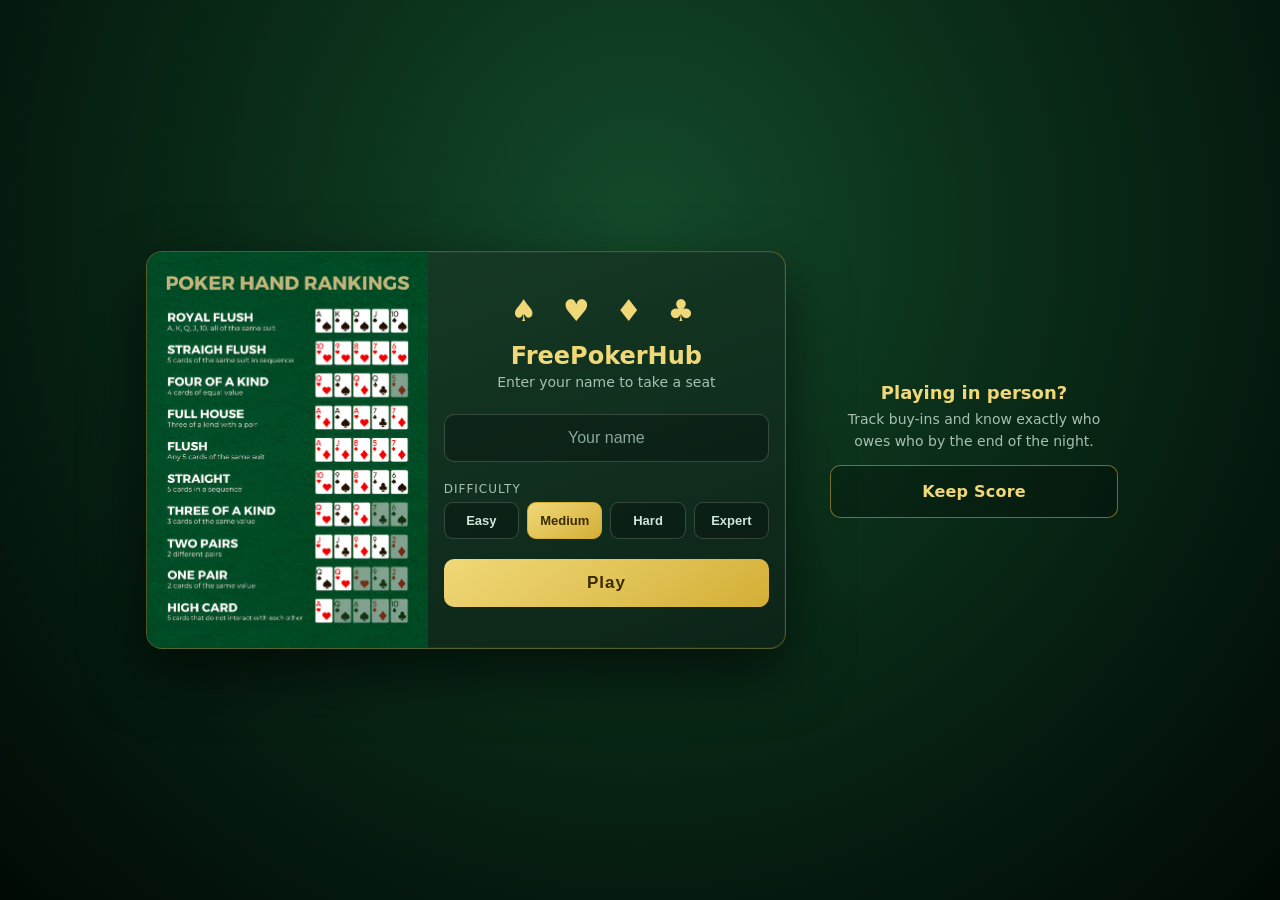
<file: index.html>
<!DOCTYPE html>
<html lang="en">
<head>
<meta charset="UTF-8">
<!-- Google tag (gtag.js) -->
<script async src="https://www.googletagmanager.com/gtag/js?id=G-XXXXXXXXXX"></script>
<script>
  window.dataLayer = window.dataLayer || [];
  function gtag(){dataLayer.push(arguments);}
  gtag('js', new Date());
  gtag('config', 'G-XXXXXXXXXX');
</script>
<meta name="viewport" content="width=device-width, initial-scale=1.0, maximum-scale=1.0, user-scalable=no, viewport-fit=cover">
<title>FreePokerHub — Play Free Texas Hold'em Online</title>
<meta name="description" content="Play free Texas Hold'em poker in your browser against 4 AI opponents. Full poker rules, realistic chips, smooth animations and a classic casino table. No download, no sign-up.">
<meta name="keywords" content="texas holdem, free poker, online poker, poker game, play poker online, holdem poker, casino card game, browser poker, free card game">
<meta name="author" content="FreePokerHub">
<meta name="robots" content="index, follow">
<meta name="theme-color" content="#0b6b3a">
<!-- Fullscreen web-app (chromeless when added to home screen) -->
<meta name="mobile-web-app-capable" content="yes">
<meta name="apple-mobile-web-app-capable" content="yes">
<meta name="apple-mobile-web-app-status-bar-style" content="black-translucent">
<meta name="apple-mobile-web-app-title" content="FreePokerHub">
<link rel="manifest" href="manifest.json">
<link rel="canonical" href="https://freepokerhub.com/">
<link rel="icon" type="image/svg+xml" href="images/favicon.svg">
<link rel="apple-touch-icon" href="images/favicon.svg">
<meta property="og:type" content="website">
<meta property="og:site_name" content="FreePokerHub">
<meta property="og:url" content="https://freepokerhub.com/">
<meta property="og:title" content="FreePokerHub — Free Online Texas Hold'em">
<meta property="og:description" content="Play free Texas Hold'em poker against 4 AI opponents. Full rules, casino table, smooth animations. No download, no sign-up.">
<meta property="og:image" content="https://freepokerhub.com/images/og-cover.png">
<meta property="og:image:width" content="1200">
<meta property="og:image:height" content="630">
<meta property="og:image:alt" content="FreePokerHub online Texas Hold'em poker table">
<meta name="twitter:card" content="summary_large_image">
<meta name="twitter:title" content="FreePokerHub — Free Online Texas Hold'em">
<meta name="twitter:description" content="Play free Texas Hold'em poker against 4 AI opponents right in your browser.">
<meta name="twitter:image" content="https://freepokerhub.com/images/og-cover.png">
<script type="application/ld+json">
{"@context":"https://schema.org","@type":"VideoGame","name":"FreePokerHub","url":"https://freepokerhub.com/","image":"https://freepokerhub.com/images/og-cover.png","genre":["Card Game","Casino","Poker"],"gamePlatform":"Web Browser","applicationCategory":"Game","operatingSystem":"Any","description":"Free browser-based Texas Hold'em poker against four AI opponents with full poker rules and animations.","offers":{"@type":"Offer","price":"0","priceCurrency":"USD","availability":"https://schema.org/InStock"}}
</script>
<link rel="stylesheet" href="styles.css">
</head>
<body>
<div class="casino-bg"></div>
<div class="vignette"></div>

<!-- ROTATE TO LANDSCAPE (mobile portrait only) -->
<div id="rotate-notice" aria-hidden="true">
  <div class="rotate-inner">
    <div class="rotate-phone">
      <svg viewBox="0 0 24 24" fill="none" stroke="currentColor" stroke-width="1.6" stroke-linecap="round" stroke-linejoin="round">
        <rect x="7" y="2" width="10" height="20" rx="2"/>
        <line x1="11" y1="18" x2="13" y2="18"/>
        <path class="rotate-arrow" d="M20.5 8.5a9 9 0 0 1 0 7"/>
        <path class="rotate-arrow" d="M3.5 15.5a9 9 0 0 1 0-7"/>
      </svg>
    </div>
    <h2>Rotate your device</h2>
    <p>FreePokerHub plays in landscape. Turn your phone sideways to take your seat.</p>
  </div>
</div>

<!-- SEO CONTENT: crawlable text for search engines, visually hidden -->
<header class="seo-intro">
  <h1>Play Free Texas Hold'em Poker Online</h1>
  <p>FreePokerHub is a free online Texas Hold'em poker game you play right in your browser against four AI opponents — no download and no sign-up required. Choose your difficulty, take a seat at a classic casino table with realistic chips and smooth animations, and play full No-Limit Hold'em with rising blinds.</p>
  <h2>How to Play Texas Hold'em</h2>
  <p>Each player is dealt two private hole cards. Five community cards are revealed face-up across three rounds — the flop, the turn and the river. You make your best five-card hand from any combination of your two hole cards and the five shared cards. Betting takes place over four rounds (pre-flop, flop, turn and river), and on your turn you can fold, check or call, or raise. The forced small and big blinds start each pot and increase over time. The last player standing, or the best hand at showdown, wins the pot.</p>
  <h2>Poker Hand Rankings, Strongest First</h2>
  <p>Royal Flush, Straight Flush, Four of a Kind, Full House, Flush, Straight, Three of a Kind, Two Pair, One Pair, and High Card.</p>
</header>

<div id="app">

  <!-- NAME ENTRY -->
  <div id="login">
    <div class="login-card">
      <div class="login-visual">
        <img src="images/rules.jpg" alt="Rules">
      </div>
      <div class="login-content">
        <div class="suit-row">♠ ♥ ♦ ♣</div>
        <h2>FreePokerHub</h2>
        <p>Enter your name to take a seat</p>
        <div class="field">
          <input id="in-name" type="text" placeholder="Your name" autocomplete="name" maxlength="14">
        </div>
        <div class="diff-label">Difficulty</div>
        <div class="diff-row">
          <button class="diff-opt" data-diff="easy">Easy</button>
          <button class="diff-opt sel" data-diff="medium">Medium</button>
          <button class="diff-opt" data-diff="hard">Hard</button>
          <button class="diff-opt" data-diff="expert">Expert</button>
        </div>
        <button class="primary" id="btn-signin">Play</button>
      </div>
    </div>
    <div class="scorecard-container">
        <div class="scorecard-cta">
          <h3 class="scorecard-title">Playing in person?</h3>
          <p class="scorecard-desc">Track buy-ins and know exactly who owes who by the end of the night.</p>
          <a class="scorecard-link" href="scorecard.html">Keep Score</a>
        </div>
      </div>
    </div>  

  <!-- GAME -->
  <div id="game">
    <div class="topbar">
      <div class="brand">♠ Free<b>Poker</b>Hub ♥</div>
      <div class="topbar-right">
        <button id="btn-logout">New Game</button>
        <div class="menu-wrap">
          <button class="icon-btn" id="btn-menu" title="Menu" aria-label="Open menu" aria-haspopup="true" aria-expanded="false">
            <svg viewBox="0 0 24 24" fill="currentColor"><circle cx="12" cy="5" r="2"/><circle cx="12" cy="12" r="2"/><circle cx="12" cy="19" r="2"/></svg>
          </button>
          <div class="menu-dropdown" id="appMenu" role="menu">
            <div class="menu-user">
              <div class="avatar" id="ua">P</div>
              <div>
                <div id="uname">Player</div>
                <div class="you-tag">You</div>
              </div>
            </div>
            <div class="menu-blinds" id="blindInfo">Blinds $10/$20 · Lvl 1</div>
            <button class="menu-item" id="btn-home" role="menuitem">
              <span class="mi-icon"><svg viewBox="0 0 24 24" fill="none" stroke="currentColor" stroke-width="2" stroke-linecap="round" stroke-linejoin="round"><path d="M3 9.5 12 3l9 6.5"/><path d="M5 10v10a1 1 0 0 0 1 1h4v-6h4v6h4a1 1 0 0 0 1-1V10"/></svg></span>
              <span class="mi-label">Back to Home</span>
            </button>
            <button class="menu-item" id="btn-help" role="menuitem">
              <span class="mi-icon"><svg viewBox="0 0 24 24" fill="none" stroke="currentColor" stroke-width="2" stroke-linecap="round" stroke-linejoin="round"><circle cx="12" cy="12" r="10"/><path d="M9.1 9a3 3 0 0 1 5.8 1c0 2-3 3-3 3"/><line x1="12" y1="17" x2="12.01" y2="17"/></svg></span>
              <span class="mi-label">How to Play</span>
            </button>
            <button class="menu-item" id="btn-sound" role="menuitem">
              <span class="mi-icon"><svg viewBox="0 0 24 24" fill="none" stroke="currentColor" stroke-width="2" stroke-linecap="round" stroke-linejoin="round"><polygon points="11 5 6 9 2 9 2 15 6 15 11 19 11 5"/><path d="M15.5 8.5a5 5 0 0 1 0 7"/><path d="M19 5a9 9 0 0 1 0 14"/></svg></span>
              <span class="mi-label">Sound on</span>
            </button>
            <button class="menu-item" id="btn-stats" role="menuitem">
              <span class="mi-icon"><svg viewBox="0 0 24 24" fill="none" stroke="currentColor" stroke-width="2" stroke-linecap="round" stroke-linejoin="round"><line x1="6" y1="20" x2="6" y2="12"/><line x1="12" y1="20" x2="12" y2="4"/><line x1="18" y1="20" x2="18" y2="9"/></svg></span>
              <span class="mi-label">Statistics</span>
            </button>
            <button class="menu-item" id="btn-fullscreen" role="menuitem">
              <span class="mi-icon"><svg viewBox="0 0 24 24" fill="none" stroke="currentColor" stroke-width="2" stroke-linecap="round" stroke-linejoin="round"><path d="M8 3H5a2 2 0 0 0-2 2v3M21 8V5a2 2 0 0 0-2-2h-3M3 16v3a2 2 0 0 0 2 2h3M16 21h3a2 2 0 0 0 2-2v-3"/></svg></span>
              <span class="mi-label">Enter fullscreen</span>
            </button>
          </div>
        </div>
      </div>
    </div>

    <div class="table-wrap">
      <div class="felt">
        <div class="logo-center">
          <div class="l1">FREEPOKER</div>
          <div class="l2">HUB</div>
        </div>
        <div class="stage-tag" id="stageTag"></div>
        <div class="board" id="board"></div>
        <div class="pot-display" id="pot">Pot: <small>0</small></div>
        <div class="dealer-btn" id="dbtn">D</div>
      </div>
      <div id="seats"></div>
    </div>

    <div class="controls">
      <div class="hand-info" id="handInfo"></div>
      <div class="msg" id="msg">Welcome! Click "New Hand" to deal.</div>
      <div class="btnrow" id="actionBtns">
        <button class="act fold" id="a-fold">Fold</button>
        <button class="act call" id="a-call">Check</button>
        <button class="act raise" id="a-raise">Raise</button>
      </div>
      <div class="raiserow" id="raiseRow">
        <input type="range" id="raiseSlider">
        <span class="raiseval" id="raiseVal">0</span>
      </div>
      <div class="quick" id="quickRow">
        <button data-f="min">Min</button>
        <button data-f="half">½ Pot</button>
        <button data-f="pot">Pot</button>
        <button data-f="allin">All-In</button>
      </div>
      <button class="newhand" id="btn-newhand">Deal New Hand</button>
    </div>
  </div>

  <!-- HOW TO PLAY -->
  <div id="howto" class="modal-overlay">
    <div class="modal-card wide howto-card">
      <button class="x-close" id="help-close">×</button>
      <h3>How to Play Texas Hold'em</h3>
      <div class="howto-cols">
      <div class="howto-left"><img src="images/howto-poker.svg" alt="Poker table with a pair of aces and chips"></div>
      <div class="howto-body">
        <p>Each player gets <b>2 private hole cards</b>. Five <b>community cards</b> are dealt face-up in the middle (the flop, turn and river). You make your best <b>5-card hand</b> from any combination of your 2 cards and the 5 shared cards.</p>
        <p>Betting happens in four rounds — pre-flop, flop, turn and river. On your turn you can <b>Fold</b>, <b>Check/Call</b>, or <b>Raise</b>. The <b>small</b> and <b>big blinds</b> are forced bets that start the pot, and they rise over time. Last player standing — or the best hand at showdown — wins the pot.</p>
        <h4>Hand Rankings <span>(strongest first)</span></h4>
        <ol class="rankings">
          <li><span class="rk">Royal Flush</span><span class="ex">A♠ K♠ Q♠ J♠ 10♠</span></li>
          <li><span class="rk">Straight Flush</span><span class="ex">9♥ 8♥ 7♥ 6♥ 5♥</span></li>
          <li><span class="rk">Four of a Kind</span><span class="ex">Q♠ Q♥ Q♦ Q♣ 4♠</span></li>
          <li><span class="rk">Full House</span><span class="ex">K♠ K♥ K♦ 7♣ 7♠</span></li>
          <li><span class="rk">Flush</span><span class="ex">A♦ J♦ 8♦ 5♦ 2♦</span></li>
          <li><span class="rk">Straight</span><span class="ex">9♣ 8♠ 7♦ 6♥ 5♣</span></li>
          <li><span class="rk">Three of a Kind</span><span class="ex">5♠ 5♥ 5♦ K♣ 2♠</span></li>
          <li><span class="rk">Two Pair</span><span class="ex">A♠ A♦ 9♣ 9♠ 4♥</span></li>
          <li><span class="rk">One Pair</span><span class="ex">10♠ 10♦ K♥ 6♣ 3♠</span></li>
          <li><span class="rk">High Card</span><span class="ex">A♠ J♦ 8♣ 5♥ 2♠</span></li>
        </ol>
      </div>
      </div>
    </div>
  </div>

  <!-- STATS -->
  <div id="statsModal" class="modal-overlay">
    <div class="modal-card">
      <button class="x-close" id="stats-close">×</button>
      <h3>Session Statistics</h3>
      <div class="stat-grid">
        <div class="stat"><div class="stat-val" id="st-played">0</div><div class="stat-key">Hands Played</div></div>
        <div class="stat"><div class="stat-val" id="st-won">0</div><div class="stat-key">Hands Won</div></div>
        <div class="stat"><div class="stat-val" id="st-winrate">0%</div><div class="stat-key">Win Rate</div></div>
        <div class="stat"><div class="stat-val" id="st-biggest">$0</div><div class="stat-key">Biggest Pot</div></div>
        <div class="stat wide2"><div class="stat-val" id="st-net">+$0</div><div class="stat-key">Net Profit / Loss</div></div>
      </div>
    </div>
  </div>

  <!-- HAND RESULT -->
  <div id="resultModal" class="modal-overlay">
    <div class="modal-card">
      <div class="result-trophy">🏆</div>
      <h3>Hand Over</h3>
      <div id="result-body"></div>
      <div class="modal-btns">
        <button class="modal-ok" id="result-ok">OK</button>
      </div>
    </div>
  </div>

  <!-- NEW GAME CONFIRM -->
  <div id="confirm" class="modal-overlay">
    <div class="modal-card">
      <div class="modal-icon">⚠️</div>
      <h3>Start a new game?</h3>
      <p>Your current game will not be saved. All chips and progress will be reset.</p>
      <div class="modal-btns">
        <button class="modal-cancel" id="cf-cancel">Cancel</button>
        <button class="modal-ok" id="cf-ok">New Game</button>
      </div>
    </div>
  </div>

  <!-- LEAVE TO HOME CONFIRM (speed bump) -->
  <div id="homeConfirm" class="modal-overlay">
    <div class="modal-card">
      <div class="modal-icon">⚠️</div>
      <h3>Leave the game?</h3>
      <p>Your current game will be cancelled. All chips and progress will be lost.</p>
      <div class="modal-btns">
        <button class="modal-cancel" id="hc-cancel">Keep Playing</button>
        <button class="modal-ok" id="hc-ok">Leave Game</button>
      </div>
    </div>
  </div>
<!-- ADD TO HOME SCREEN HINT (mobile, first visit) -->
<div id="a2hs" class="a2hs" aria-hidden="true" role="dialog" aria-label="Install app">
  <div class="a2hs-icon">&spades;</div>
  <div class="a2hs-text">
    <b>Install FreePokerHub</b>
    <span id="a2hs-msg">Add it to your home screen to play full-screen, like an app.</span>
  </div>
  <button id="a2hs-install" class="a2hs-btn" style="display:none">Install</button>
  <button id="a2hs-close" class="a2hs-x" aria-label="Dismiss">&times;</button>
</div>

<script src="game.js"></script>
</body>
</html>
</file>
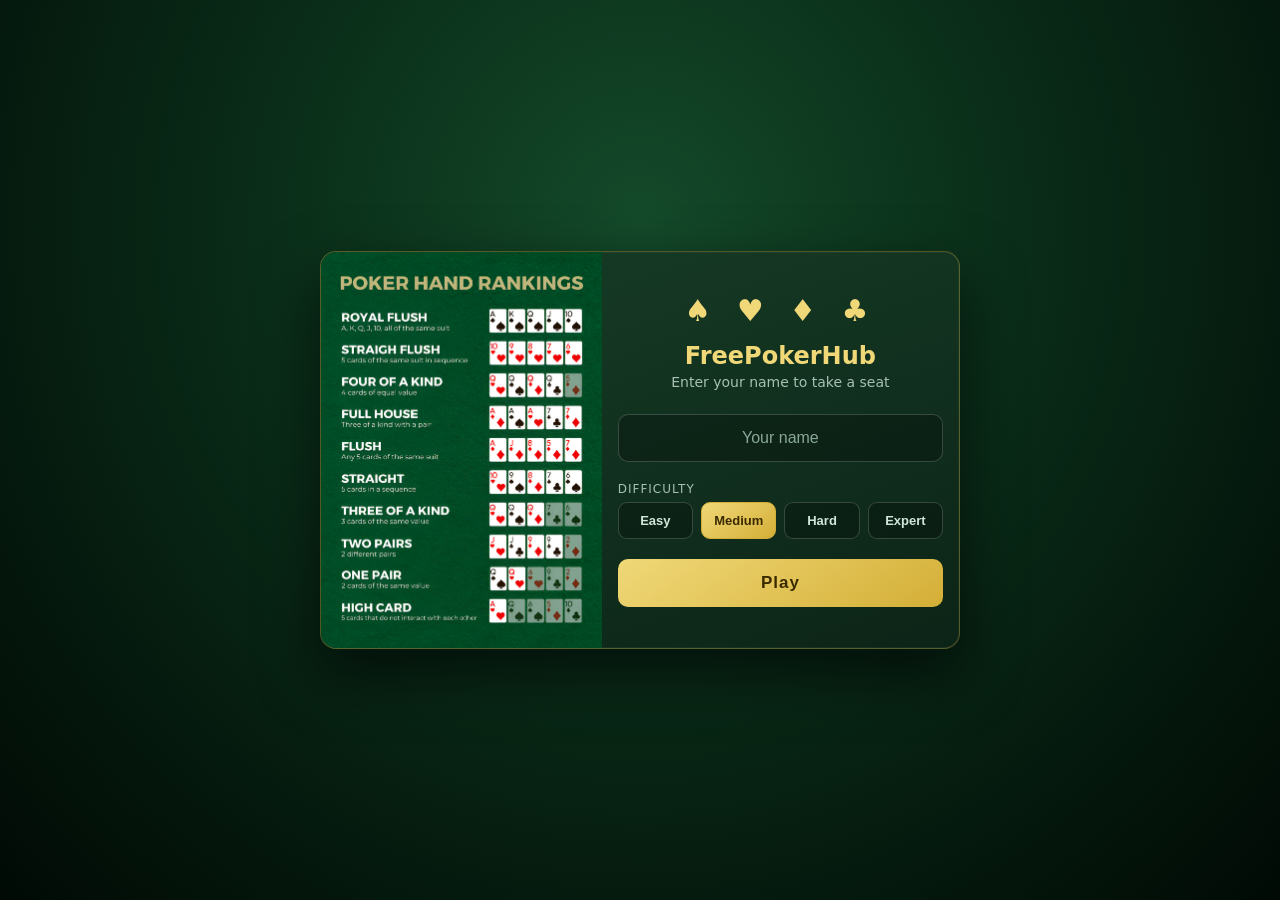
<file: poker.html>
<!DOCTYPE html>
<html lang="en">
<head>
<meta charset="UTF-8">
<meta name="viewport" content="width=device-width, initial-scale=1.0, maximum-scale=1.0, user-scalable=no, viewport-fit=cover">
<title>FreePokerHub — Play Free Texas Hold'em Online</title>
<meta name="description" content="Play free Texas Hold'em poker in your browser against 4 AI opponents. Full poker rules, realistic chips, smooth animations and a classic casino table. No download, no sign-up.">
<meta name="keywords" content="texas holdem, free poker, online poker, poker game, play poker online, holdem poker, casino card game, browser poker, free card game">
<meta name="author" content="FreePokerHub">
<meta name="robots" content="index, follow">
<meta name="theme-color" content="#0b6b3a">
<link rel="canonical" href="https://freepokerhub.com/">
<link rel="icon" type="image/svg+xml" href="images/favicon.svg">
<link rel="apple-touch-icon" href="images/favicon.svg">
<meta property="og:type" content="website">
<meta property="og:site_name" content="FreePokerHub">
<meta property="og:url" content="https://freepokerhub.com/">
<meta property="og:title" content="FreePokerHub — Free Online Texas Hold'em">
<meta property="og:description" content="Play free Texas Hold'em poker against 4 AI opponents. Full rules, casino table, smooth animations. No download, no sign-up.">
<meta property="og:image" content="https://freepokerhub.com/images/og-cover.png">
<meta property="og:image:width" content="1200">
<meta property="og:image:height" content="630">
<meta property="og:image:alt" content="FreePokerHub online Texas Hold'em poker table">
<meta name="twitter:card" content="summary_large_image">
<meta name="twitter:title" content="FreePokerHub — Free Online Texas Hold'em">
<meta name="twitter:description" content="Play free Texas Hold'em poker against 4 AI opponents right in your browser.">
<meta name="twitter:image" content="https://freepokerhub.com/images/og-cover.png">
<script type="application/ld+json">
{"@context":"https://schema.org","@type":"VideoGame","name":"FreePokerHub","url":"https://freepokerhub.com/","image":"https://freepokerhub.com/images/og-cover.png","genre":["Card Game","Casino","Poker"],"gamePlatform":"Web Browser","applicationCategory":"Game","operatingSystem":"Any","description":"Free browser-based Texas Hold'em poker against four AI opponents with full poker rules and animations.","offers":{"@type":"Offer","price":"0","priceCurrency":"USD","availability":"https://schema.org/InStock"}}
</script>
<link rel="stylesheet" href="styles.css">
</head>
<body>
<div class="casino-bg"></div>
<div class="vignette"></div>

<!-- ROTATE TO LANDSCAPE (mobile portrait only) -->
<div id="rotate-notice" aria-hidden="true">
  <div class="rotate-inner">
    <div class="rotate-phone">
      <svg viewBox="0 0 24 24" fill="none" stroke="currentColor" stroke-width="1.6" stroke-linecap="round" stroke-linejoin="round">
        <rect x="7" y="2" width="10" height="20" rx="2"/>
        <line x1="11" y1="18" x2="13" y2="18"/>
        <path class="rotate-arrow" d="M20.5 8.5a9 9 0 0 1 0 7"/>
        <path class="rotate-arrow" d="M3.5 15.5a9 9 0 0 1 0-7"/>
      </svg>
    </div>
    <h2>Rotate your device</h2>
    <p>FreePokerHub plays in landscape. Turn your phone sideways to take your seat.</p>
  </div>
</div>

<!-- SEO CONTENT: crawlable text for search engines, visually hidden -->
<header class="seo-intro">
  <h1>Play Free Texas Hold'em Poker Online</h1>
  <p>FreePokerHub is a free online Texas Hold'em poker game you play right in your browser against four AI opponents — no download and no sign-up required. Choose your difficulty, take a seat at a classic casino table with realistic chips and smooth animations, and play full No-Limit Hold'em with rising blinds.</p>
  <h2>How to Play Texas Hold'em</h2>
  <p>Each player is dealt two private hole cards. Five community cards are revealed face-up across three rounds — the flop, the turn and the river. You make your best five-card hand from any combination of your two hole cards and the five shared cards. Betting takes place over four rounds (pre-flop, flop, turn and river), and on your turn you can fold, check or call, or raise. The forced small and big blinds start each pot and increase over time. The last player standing, or the best hand at showdown, wins the pot.</p>
  <h2>Poker Hand Rankings, Strongest First</h2>
  <p>Royal Flush, Straight Flush, Four of a Kind, Full House, Flush, Straight, Three of a Kind, Two Pair, One Pair, and High Card.</p>
</header>

<div id="app">

  <!-- NAME ENTRY -->
  <div id="login">
    <div class="login-card">
      <div class="login-visual">
        <img src="images/rules.jpg" alt="Rules">
      </div>
      <div class="login-content">
        <div class="suit-row">♠ ♥ ♦ ♣</div>
        <h2>FreePokerHub</h2>
        <p>Enter your name to take a seat</p>
        <div class="field">
          <input id="in-name" type="text" placeholder="Your name" autocomplete="name" maxlength="14">
        </div>
        <div class="diff-label">Difficulty</div>
        <div class="diff-row">
          <button class="diff-opt" data-diff="easy">Easy</button>
          <button class="diff-opt sel" data-diff="medium">Medium</button>
          <button class="diff-opt" data-diff="hard">Hard</button>
          <button class="diff-opt" data-diff="expert">Expert</button>
        </div>
        <button class="primary" id="btn-signin">Play</button>
      </div>
    </div>
  </div>

  <!-- GAME -->
  <div id="game">
    <div class="topbar">
      <div class="brand">♠ Free<b>Poker</b>Hub ♥</div>
      <div class="topbar-right">
        <button id="btn-logout">New Game</button>
        <div class="menu-wrap">
          <button class="icon-btn" id="btn-menu" title="Menu" aria-label="Open menu" aria-haspopup="true" aria-expanded="false">
            <svg viewBox="0 0 24 24" fill="currentColor"><circle cx="12" cy="5" r="2"/><circle cx="12" cy="12" r="2"/><circle cx="12" cy="19" r="2"/></svg>
          </button>
          <div class="menu-dropdown" id="appMenu" role="menu">
            <div class="menu-user">
              <div class="avatar" id="ua">P</div>
              <div>
                <div id="uname">Player</div>
                <div class="you-tag">You</div>
              </div>
            </div>
            <div class="menu-blinds" id="blindInfo">Blinds $10/$20 · Lvl 1</div>
            <button class="menu-item" id="btn-help" role="menuitem">
              <span class="mi-icon"><svg viewBox="0 0 24 24" fill="none" stroke="currentColor" stroke-width="2" stroke-linecap="round" stroke-linejoin="round"><circle cx="12" cy="12" r="10"/><path d="M9.1 9a3 3 0 0 1 5.8 1c0 2-3 3-3 3"/><line x1="12" y1="17" x2="12.01" y2="17"/></svg></span>
              <span class="mi-label">How to Play</span>
            </button>
            <button class="menu-item" id="btn-sound" role="menuitem">
              <span class="mi-icon"><svg viewBox="0 0 24 24" fill="none" stroke="currentColor" stroke-width="2" stroke-linecap="round" stroke-linejoin="round"><polygon points="11 5 6 9 2 9 2 15 6 15 11 19 11 5"/><path d="M15.5 8.5a5 5 0 0 1 0 7"/><path d="M19 5a9 9 0 0 1 0 14"/></svg></span>
              <span class="mi-label">Sound on</span>
            </button>
            <button class="menu-item" id="btn-stats" role="menuitem">
              <span class="mi-icon"><svg viewBox="0 0 24 24" fill="none" stroke="currentColor" stroke-width="2" stroke-linecap="round" stroke-linejoin="round"><line x1="6" y1="20" x2="6" y2="12"/><line x1="12" y1="20" x2="12" y2="4"/><line x1="18" y1="20" x2="18" y2="9"/></svg></span>
              <span class="mi-label">Statistics</span>
            </button>
            <button class="menu-item" id="btn-fullscreen" role="menuitem">
              <span class="mi-icon"><svg viewBox="0 0 24 24" fill="none" stroke="currentColor" stroke-width="2" stroke-linecap="round" stroke-linejoin="round"><path d="M8 3H5a2 2 0 0 0-2 2v3M21 8V5a2 2 0 0 0-2-2h-3M3 16v3a2 2 0 0 0 2 2h3M16 21h3a2 2 0 0 0 2-2v-3"/></svg></span>
              <span class="mi-label">Enter fullscreen</span>
            </button>
          </div>
        </div>
      </div>
    </div>

    <div class="table-wrap">
      <div class="felt">
        <div class="logo-center">
          <div class="l1">FREEPOKER</div>
          <div class="l2">HUB</div>
        </div>
        <div class="stage-tag" id="stageTag"></div>
        <div class="board" id="board"></div>
        <div class="pot-display" id="pot">Pot: <small>0</small></div>
        <div class="dealer-btn" id="dbtn">D</div>
      </div>
      <div id="seats"></div>
    </div>

    <div class="controls">
      <div class="hand-info" id="handInfo"></div>
      <div class="msg" id="msg">Welcome! Click "New Hand" to deal.</div>
      <div class="btnrow" id="actionBtns">
        <button class="act fold" id="a-fold">Fold</button>
        <button class="act call" id="a-call">Check</button>
        <button class="act raise" id="a-raise">Raise</button>
      </div>
      <div class="raiserow" id="raiseRow">
        <input type="range" id="raiseSlider">
        <span class="raiseval" id="raiseVal">0</span>
      </div>
      <div class="quick" id="quickRow">
        <button data-f="min">Min</button>
        <button data-f="half">½ Pot</button>
        <button data-f="pot">Pot</button>
        <button data-f="allin">All-In</button>
      </div>
      <button class="newhand" id="btn-newhand">Deal New Hand</button>
    </div>
  </div>

  <!-- HOW TO PLAY -->
  <div id="howto" class="modal-overlay">
    <div class="modal-card wide howto-card">
      <button class="x-close" id="help-close">×</button>
      <h3>How to Play Texas Hold'em</h3>
      <div class="howto-cols">
      <div class="howto-left"><img src="images/howto-poker.svg" alt="Poker table with a pair of aces and chips"></div>
      <div class="howto-body">
        <p>Each player gets <b>2 private hole cards</b>. Five <b>community cards</b> are dealt face-up in the middle (the flop, turn and river). You make your best <b>5-card hand</b> from any combination of your 2 cards and the 5 shared cards.</p>
        <p>Betting happens in four rounds — pre-flop, flop, turn and river. On your turn you can <b>Fold</b>, <b>Check/Call</b>, or <b>Raise</b>. The <b>small</b> and <b>big blinds</b> are forced bets that start the pot, and they rise over time. Last player standing — or the best hand at showdown — wins the pot.</p>
        <h4>Hand Rankings <span>(strongest first)</span></h4>
        <ol class="rankings">
          <li><span class="rk">Royal Flush</span><span class="ex">A♠ K♠ Q♠ J♠ 10♠</span></li>
          <li><span class="rk">Straight Flush</span><span class="ex">9♥ 8♥ 7♥ 6♥ 5♥</span></li>
          <li><span class="rk">Four of a Kind</span><span class="ex">Q♠ Q♥ Q♦ Q♣ 4♠</span></li>
          <li><span class="rk">Full House</span><span class="ex">K♠ K♥ K♦ 7♣ 7♠</span></li>
          <li><span class="rk">Flush</span><span class="ex">A♦ J♦ 8♦ 5♦ 2♦</span></li>
          <li><span class="rk">Straight</span><span class="ex">9♣ 8♠ 7♦ 6♥ 5♣</span></li>
          <li><span class="rk">Three of a Kind</span><span class="ex">5♠ 5♥ 5♦ K♣ 2♠</span></li>
          <li><span class="rk">Two Pair</span><span class="ex">A♠ A♦ 9♣ 9♠ 4♥</span></li>
          <li><span class="rk">One Pair</span><span class="ex">10♠ 10♦ K♥ 6♣ 3♠</span></li>
          <li><span class="rk">High Card</span><span class="ex">A♠ J♦ 8♣ 5♥ 2♠</span></li>
        </ol>
      </div>
      </div>
    </div>
  </div>

  <!-- STATS -->
  <div id="statsModal" class="modal-overlay">
    <div class="modal-card">
      <button class="x-close" id="stats-close">×</button>
      <h3>Session Statistics</h3>
      <div class="stat-grid">
        <div class="stat"><div class="stat-val" id="st-played">0</div><div class="stat-key">Hands Played</div></div>
        <div class="stat"><div class="stat-val" id="st-won">0</div><div class="stat-key">Hands Won</div></div>
        <div class="stat"><div class="stat-val" id="st-winrate">0%</div><div class="stat-key">Win Rate</div></div>
        <div class="stat"><div class="stat-val" id="st-biggest">$0</div><div class="stat-key">Biggest Pot</div></div>
        <div class="stat wide2"><div class="stat-val" id="st-net">+$0</div><div class="stat-key">Net Profit / Loss</div></div>
      </div>
    </div>
  </div>

  <!-- HAND RESULT -->
  <div id="resultModal" class="modal-overlay">
    <div class="modal-card">
      <div class="result-trophy">🏆</div>
      <h3>Hand Over</h3>
      <div id="result-body"></div>
      <div class="modal-btns">
        <button class="modal-ok" id="result-ok">OK</button>
      </div>
    </div>
  </div>

  <!-- NEW GAME CONFIRM -->
  <div id="confirm" class="modal-overlay">
    <div class="modal-card">
      <div class="modal-icon">⚠️</div>
      <h3>Start a new game?</h3>
      <p>Your current game will not be saved. All chips and progress will be reset.</p>
      <div class="modal-btns">
        <button class="modal-cancel" id="cf-cancel">Cancel</button>
        <button class="modal-ok" id="cf-ok">New Game</button>
      </div>
    </div>
  </div>
</div>

<script src="game.js"></script>
</body>
</html>
</file>
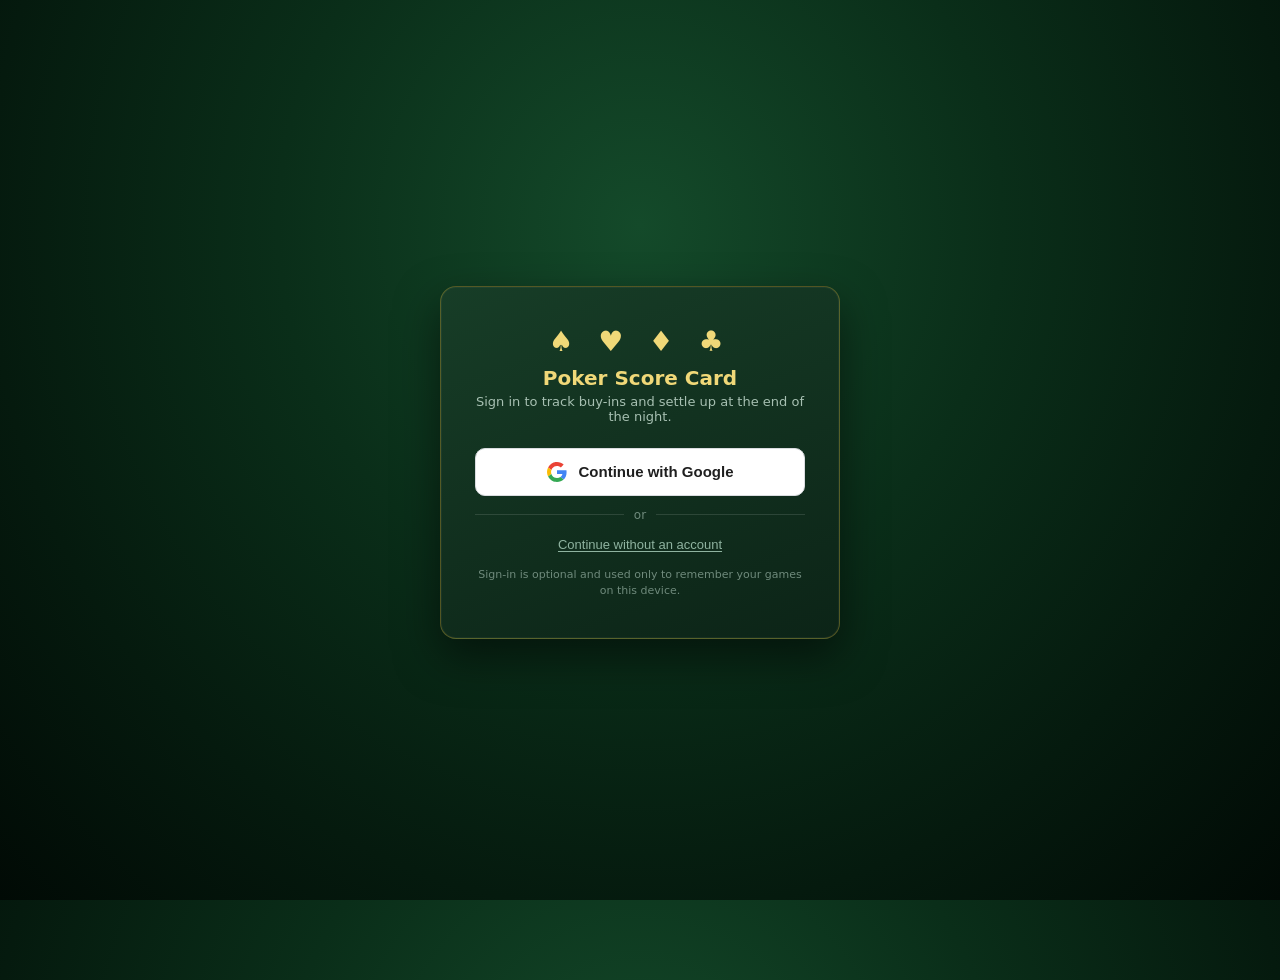
<file: scorecard.html>
<!DOCTYPE html>
<html lang="en">
<head>
<meta charset="UTF-8">
<meta name="viewport" content="width=device-width, initial-scale=1.0, viewport-fit=cover">
<title>FreePokerHub — Score Card &amp; Buy-In Tracker</title>
<meta name="description" content="Track poker buy-ins, set your coin value and settle up at the end of the night. Free score card from FreePokerHub.">
<meta name="theme-color" content="#0b6b3a">
<meta name="robots" content="noindex, follow">
<link rel="icon" type="image/svg+xml" href="images/favicon.svg">
<link rel="apple-touch-icon" href="images/favicon.svg">
<link rel="stylesheet" href="styles.css">
</head>
<body class="sc-body">
<div class="casino-bg"></div>

<div id="sc-app">

  <!-- ============ LOGIN ============ -->
  <div id="sc-login" class="sc-screen active">
    <div class="sc-card sc-login-card">
      <div class="suit-row">&spades; &hearts; &diams; &clubs;</div>
      <h2>Poker Score Card</h2>
      <p class="sub">Sign in to track buy-ins and settle up at the end of the night.</p>

      <button class="sso-btn sso-google" id="sc-google-btn">
        <svg viewBox="0 0 48 48" aria-hidden="true">
          <path fill="#EA4335" d="M24 9.5c3.54 0 6.71 1.22 9.21 3.6l6.85-6.85C35.9 2.38 30.47 0 24 0 14.62 0 6.51 5.38 2.56 13.22l7.98 6.19C12.43 13.72 17.74 9.5 24 9.5z"/>
          <path fill="#4285F4" d="M46.98 24.55c0-1.57-.15-3.09-.38-4.55H24v9.02h12.94c-.58 2.96-2.26 5.48-4.78 7.18l7.73 6c4.51-4.18 7.09-10.36 7.09-17.65z"/>
          <path fill="#FBBC05" d="M10.53 28.59c-.48-1.45-.76-2.99-.76-4.59s.27-3.14.76-4.59l-7.98-6.19C.92 16.46 0 20.12 0 24c0 3.88.92 7.54 2.56 10.78l7.97-6.19z"/>
          <path fill="#34A853" d="M24 48c6.48 0 11.93-2.13 15.89-5.81l-7.73-6c-2.15 1.45-4.92 2.3-8.16 2.3-6.26 0-11.57-4.22-13.47-9.91l-7.98 6.19C6.51 42.62 14.62 48 24 48z"/>
        </svg>
        Continue with Google
      </button>

      <button class="sso-btn sso-apple" id="sc-apple-btn">
        <svg viewBox="0 0 24 24" fill="currentColor" aria-hidden="true">
          <path d="M17.05 12.04c-.03-2.9 2.37-4.3 2.48-4.36-1.35-1.98-3.46-2.25-4.21-2.28-1.79-.18-3.5 1.05-4.41 1.05-.91 0-2.31-1.03-3.8-1-1.96.03-3.77 1.14-4.78 2.9-2.04 3.54-.52 8.78 1.46 11.65.97 1.4 2.12 2.98 3.63 2.92 1.46-.06 2.01-.94 3.77-.94 1.76 0 2.26.94 3.8.91 1.57-.03 2.56-1.43 3.52-2.84 1.11-1.63 1.57-3.21 1.59-3.29-.03-.02-3.05-1.17-3.08-4.64zM14.28 3.66c.81-.98 1.35-2.35 1.2-3.71-1.16.05-2.57.78-3.4 1.75-.75.87-1.4 2.25-1.23 3.58 1.29.1 2.62-.66 3.43-1.62z"/>
        </svg>
        Continue with Apple
      </button>

      <div class="sso-divider">or</div>
      <button class="sso-guest" id="sc-guest-btn">Continue without an account</button>

      <p class="sso-legal">Sign-in is optional and used only to remember your games on this device.</p>
    </div>
  </div>

  <!-- ============ SETUP ============ -->
  <div id="sc-setup" class="sc-screen">
    <div class="sc-top">
      <div class="sc-brand"><span class="sc-brand-name">&spades; Free<b>Poker</b>Hub &hearts;</span><span class="sc-brand-sub">Score Card</span></div>
      <a class="sc-back" href="index.html">&larr; Back</a>
    </div>

    <div class="sc-card" id="group-load-card" hidden>
      <h2>Your Groups</h2>
      <p class="sub">Pick a saved group to add its players.</p>
      <div class="player-list" id="group-load-list"></div>
    </div>

    <div class="sc-card">
      <h2>Coin Value</h2>
      <p class="sub">Set what your chips are worth. Everything is calculated from this.</p>
      <div class="denom-row">
        <div class="sc-field">
          <label>Coin count</label>
          <input class="sc-input" id="denom-coins" type="number" inputmode="numeric" min="1" value="100">
        </div>
        <div class="denom-eq">=</div>
        <div class="sc-field">
          <label>Value</label>
          <div class="adorn has-pre">
            <span class="pre">$</span>
            <input class="sc-input" id="denom-value" type="number" inputmode="decimal" min="0" step="0.01" value="5">
          </div>
        </div>
      </div>
      <div class="denom-hint" id="denom-hint"></div>
    </div>

    <div class="sc-card">
      <h2>Add Players</h2>
      <p class="sub">First name required. Each player starts with one standard buy-in.</p>
      <div class="name-row">
        <div class="sc-field">
          <label>First name</label>
          <input class="sc-input" id="p-first" type="text" placeholder="e.g. Ava" maxlength="20">
        </div>
        <div class="sc-field">
          <label>Last name <span class="opt-note">(optional)</span></label>
          <input class="sc-input" id="p-last" type="text" placeholder="e.g. Chen" maxlength="20">
        </div>
      </div>
      <button class="btn-add" id="btn-add-player">+ Add Player</button>

      <div class="player-list mt-16" id="setup-list"></div>
    </div>

    <div class="sc-actions">
      <button class="btn-primary" id="btn-start" disabled>Start Game</button>
    </div>
  </div>

  <!-- ============ GAME ============ -->
  <div id="sc-game" class="sc-screen">
    <div class="sc-top">
      <div class="sc-brand"><span class="sc-brand-name">&spades; Free<b>Poker</b>Hub &hearts;</span><span class="sc-brand-sub">Score Card</span></div>
      <button class="sc-back" id="btn-game-menu">Menu &#9662;</button>
    </div>

    <div class="sc-card sc-card--tight">
      <p class="sub sub--flush" id="rate-line"></p>
    </div>

    <div class="totals">
      <div class="total-tile">
        <div class="total-val" id="tot-players">0</div>
        <div class="total-key">PLAYERS</div>
      </div>
      <div class="total-tile">
        <div class="total-val" id="tot-coins">0</div>
        <div class="total-key">COINS IN PLAY</div>
      </div>
      <div class="total-tile">
        <div class="total-val" id="tot-money">$0</div>
        <div class="total-key">MONEY IN PLAY</div>
      </div>
    </div>

    <div class="player-list" id="game-list"></div>

    <div class="sc-actions mt-16">
      <button class="btn-secondary" id="btn-game-add">+ Add Player</button>
      <button class="btn-primary" id="btn-end">End Game</button>
    </div>
  </div>

  <!-- ============ END GAME (enter final counts) ============ -->
  <div id="sc-end" class="sc-screen">
    <div class="sc-top">
      <div class="sc-brand"><span class="sc-brand-name">&spades; Free<b>Poker</b>Hub &hearts;</span><span class="sc-brand-sub">Score Card</span></div>
      <button class="sc-back" id="btn-end-back">&larr; Back</button>
    </div>

    <div class="sc-card">
      <h2>End Game</h2>
      <p class="sub">Enter each player's final coin count (the chips they have now).</p>
      <div id="balance-banner" class="balance-banner"></div>
      <div id="end-list"></div>
    </div>

    <div class="sc-actions">
      <button class="btn-secondary" id="btn-end-cancel">Cancel</button>
      <button class="btn-primary" id="btn-calc">Show Results</button>
    </div>
  </div>

  <!-- ============ RESULTS ============ -->
  <div id="sc-results" class="sc-screen">
    <div class="sc-top">
      <div class="sc-brand"><span class="sc-brand-name">&spades; Free<b>Poker</b>Hub &hearts;</span><span class="sc-brand-sub">Score Card</span></div>
      <button class="sc-back" id="btn-res-edit">&larr; Edit counts</button>
    </div>

    <div class="sc-card">
      <h2>Results</h2>
      <p class="sub" id="res-sub">How everyone finished.</p>
      <div id="results-list"></div>
    </div>

    <div class="sc-card">
      <h2>Who Pays Whom</h2>
      <p class="sub">The simplest way to settle up.</p>
      <div class="settle-list" id="settle-list"></div>
    </div>

    <div class="sc-card" id="group-save-card" hidden>
      <h2>Save as Group</h2>
      <p class="sub">Keep these players together so you can reuse them next time you sign in.</p>
      <div class="group-save-row">
        <input class="sc-input" id="group-name" type="text" placeholder="e.g. Friday Night Crew" maxlength="30" autocomplete="off">
        <button class="btn-primary" id="btn-save-group">Save Group</button>
      </div>
      <div class="group-save-msg" id="group-save-msg"></div>
    </div>

    <div class="sc-actions">
      <button class="btn-secondary" id="btn-back-game">Back to Game</button>
      <button class="btn-primary btn-danger" id="btn-newgame">New Game</button>
    </div>
  </div>

</div>

<!-- ============ BUY-IN MODAL ============ -->
<div id="buyin-modal" class="modal-overlay">
  <div class="modal-card">
    <button class="x-close" id="buyin-close">&times;</button>
    <h3>Buy In</h3>
    <div class="buyin-player" id="buyin-who"></div>
    <div class="sc-field">
      <label>Coin count</label>
      <input class="sc-input" id="buyin-coins" type="number" inputmode="numeric" min="1">
    </div>
    <div class="sc-field">
      <label>Value</label>
      <div class="adorn has-pre">
        <span class="pre">$</span>
        <input class="sc-input" id="buyin-value" type="number" inputmode="decimal" min="0" step="0.01">
      </div>
    </div>
    <div class="buyin-total" id="buyin-total"></div>
    <div class="modal-btns">
      <button class="modal-cancel" id="buyin-cancel">Cancel</button>
      <button class="modal-ok" id="buyin-ok">Add Buy-In</button>
    </div>
  </div>
</div>

<!-- ============ CONFIRM MODAL ============ -->
<div id="confirm-modal" class="modal-overlay">
  <div class="modal-card">
    <div class="modal-icon">&#9888;&#65039;</div>
    <h3 id="confirm-title">Are you sure?</h3>
    <p id="confirm-text"></p>
    <div class="modal-btns">
      <button class="modal-cancel" id="confirm-cancel">Cancel</button>
      <button class="modal-ok" id="confirm-ok">Confirm</button>
    </div>
  </div>
</div>

<div class="sc-toast" id="sc-toast"></div>

<script src="scorecard.js"></script>
</body>
</html>
</file>
<file: styles.css>
* {
  box-sizing: border-box;
  margin: 0;
  padding: 0;
}

:root {
  --felt: #0b6b3a;
  --felt2: #0a5730;
  --rail: #4a2c14;
  --rail2: #6b4423;
  --gold: #d4af37;
  --gold2: #f0d878;
  --chip: #c0392b;
  --text: #f5f5f5;
  --panel: #12241a;
}

html, body {
  height: 100%;
}

body {
  font-family: 'Segoe UI', system-ui, Arial, sans-serif;
  background: radial-gradient(ellipse at 50% 25%, #144a2a 0%, #0a2e19 40%, #051a0e 72%, #010a05 100%);
  color: var(--text);
  height: 100vh;
  overflow: hidden;
  display: flex;
  justify-content: center;
  -webkit-font-smoothing: antialiased;
}

#app {
  width: 100%;
  max-width: 1440px;
  margin: 0 auto;
  position: relative;
  height: 100vh;
  z-index: 1;
}

/* ---------------- BACKGROUND ---------------- */
.casino-bg {
  position: fixed;
  inset: 0;
  z-index: 0;
  pointer-events: none;
  background: radial-gradient(ellipse at 50% 25%, #144a2a 0%, #0a2e19 40%, #051a0e 72%, #010a05 100%);
}

.vignette {
  display: none;
}

/* ---------------- LOGIN ---------------- */
#login {
  position: fixed;
  inset: 0;
  z-index: 100;
  display: flex;
  flex-direction: column;
  align-items: center;
  justify-content: center;
  gap: 18px;
  padding: 24px 0;
  overflow-x: hidden;
  overflow-y: auto;
  background: radial-gradient(ellipse at 50% 25%, #144a2a 0%, #0a2e19 40%, #051a0e 72%, #010a05 100%);
}

.login-card {
  display: flex;
  align-items: stretch;
  background: linear-gradient(160deg, #173d27, #0c2417);
  color: #f5f5f5;
  width: 680px;
  max-width: 94vw;
  border-radius: 16px;
  overflow: hidden;
  text-align: center;
  border: 1px solid rgba(212, 175, 55, .35);
  box-shadow: 0 24px 60px rgba(0, 0, 0, .6), inset 0 0 0 1px rgba(255, 255, 255, .04);
  animation: pop .4s cubic-bezier(.2, .9, .3, 1.4);
}

.login-visual {
  flex: 1 1 44%;
  min-width: 0;
}

.login-visual img {
  width: 100%;
  height: 100%;
  object-fit: cover;
  display: block;
}

.login-content {
  flex: 1 1 56%;
  min-width: 0;
  display: flex;
  flex-direction: column;
  justify-content: center;
  padding: 40px 36px;
}

/* stack + drop the image on very narrow screens */
@media (max-width: 560px) {
  .login-card {
    width: 380px;
  }

  .login-visual {
    display: none;
  }
}

@keyframes pop {
  from { transform: scale(.85); opacity: 0; }
  to   { transform: scale(1); opacity: 1; }
}

.suit-row {
  font-size: 30px;
  letter-spacing: 8px;
  color: var(--gold2);
  margin-bottom: 8px;
}

.login-card h2 {
  font-weight: 700;
  font-size: 24px;
  margin: 6px 0 4px;
  color: var(--gold2);
}

.login-card p {
  color: #a7c0b2;
  font-size: 14px;
  margin-bottom: 24px;
}

.field {
  text-align: left;
  margin-bottom: 18px;
}

.field input {
  width: 100%;
  padding: 14px 16px;
  border: 1px solid rgba(255, 255, 255, .18);
  border-radius: 10px;
  font-size: 16px;
  outline: none;
  transition: border .2s;
  background: rgba(0, 0, 0, .25);
  color: #fff;
  text-align: center;
}

.field input::placeholder {
  color: #8aa89a;
}

.field input:focus {
  border-color: var(--gold);
  box-shadow: 0 0 0 3px rgba(212, 175, 55, .2);
}

.primary {
  width: 100%;
  padding: 14px;
  border: none;
  border-radius: 10px;
  letter-spacing: 1px;
  background: linear-gradient(145deg, var(--gold2), var(--gold));
  color: #3a2a00;
  font-size: 17px;
  font-weight: 800;
  cursor: pointer;
  transition: .15s;
}

.primary:hover {
  filter: brightness(1.08);
  transform: translateY(-1px);
}

/* ---------------- MODAL / SPEED BUMP ---------------- */
.modal-overlay {
  position: fixed;
  inset: 0;
  z-index: 200;
  display: flex;
  align-items: center;
  justify-content: center;
  background: rgba(0, 0, 0, .62);
  backdrop-filter: blur(3px);
  opacity: 0;
  visibility: hidden;
  pointer-events: none;
  transition: opacity .26s ease, visibility 0s linear .26s;
}

.modal-overlay.show {
  opacity: 1;
  visibility: visible;
  pointer-events: auto;
  transition: opacity .26s ease, visibility 0s linear 0s;
}

.modal-card {
  position: relative;
  background: linear-gradient(160deg, #173d27, #0c2417);
  color: #f5f5f5;
  width: 380px;
  max-width: 90vw;
  border-radius: 16px;
  padding: 30px 30px 26px;
  text-align: center;
  border: 1px solid rgba(212, 175, 55, .4);
  box-shadow: 0 24px 60px rgba(0, 0, 0, .65);
  opacity: 0;
  transform: scale(.88) translateY(6px);
  transition: opacity .26s ease, transform .3s cubic-bezier(.2, .9, .3, 1.35);
}

.modal-overlay.show .modal-card {
  opacity: 1;
  transform: scale(1) translateY(0);
}

.modal-icon {
  font-size: 38px;
  margin-bottom: 6px;
}

.modal-card h3 {
  font-size: 21px;
  font-weight: 700;
  color: var(--gold2);
  margin-bottom: 8px;
}

.modal-card p {
  font-size: 14px;
  color: #bcd;
  line-height: 1.5;
  margin-bottom: 22px;
}

.modal-btns {
  display: flex;
  gap: 12px;
}

.modal-btns button {
  flex: 1;
  padding: 12px;
  border-radius: 10px;
  font-size: 15px;
  font-weight: 700;
  cursor: pointer;
  transition: .15s;
  border: none;
}

.modal-cancel {
  background: rgba(255, 255, 255, .12);
  color: #e8f0ea;
  border: 1px solid rgba(255, 255, 255, .2) !important;
}

.modal-cancel:hover {
  background: rgba(255, 255, 255, .2);
}

.modal-ok {
  background: linear-gradient(145deg, var(--gold2), var(--gold));
  color: #3a2a00;
}

.modal-ok:hover {
  filter: brightness(1.08);
}

/* ---------------- TABLE ---------------- */
#game {
  display: none;
  position: relative;
  height: 100vh;
  flex-direction: column;
  padding: 8px 10px 10px;
  overflow: hidden;
}

.topbar {
  display: flex;
  align-items: center;
  justify-content: space-between;
  padding: 2px 14px 6px;
  flex: 0 0 auto;
}

.brand {
  font-size: 20px;
  font-weight: 700;
  letter-spacing: .5px;
}

.brand b {
  color: var(--gold);
}

.topbar-right {
  display: flex;
  align-items: center;
  gap: 10px;
}

.menu-wrap {
  position: relative;
}

.avatar {
  width: 34px;
  height: 34px;
  border-radius: 50%;
  background: linear-gradient(135deg, #4285F4, #34A853);
  display: flex;
  align-items: center;
  justify-content: center;
  font-weight: 700;
  color: #fff;
}

/* dropdown menu (⋮) */
.menu-dropdown {
  position: absolute;
  top: calc(100% + 8px);
  right: 0;
  z-index: 120;
  display: none;
  flex-direction: column;
  gap: 2px;
  min-width: 234px;
  max-height: 80vh;
  overflow: auto;
  padding: 8px;
  background: linear-gradient(160deg, #173d27, #0c2417);
  border: 1px solid rgba(212, 175, 55, .35);
  border-radius: 12px;
  box-shadow: 0 18px 44px rgba(0, 0, 0, .6);
}

.menu-dropdown.open {
  display: flex;
}

.menu-user {
  display: flex;
  align-items: center;
  gap: 10px;
  padding: 6px 10px 10px;
  margin-bottom: 4px;
  border-bottom: 1px solid rgba(255, 255, 255, .1);
  font-size: 14px;
}

.menu-blinds {
  font-size: 12px;
  color: #cfe6d8;
  padding: 6px 10px 8px;
}

.menu-blinds b {
  color: var(--gold2);
}

.menu-item {
  display: flex;
  align-items: center;
  gap: 12px;
  width: 100%;
  padding: 10px;
  border: none;
  border-radius: 8px;
  background: none;
  color: #e8f0ea;
  font-size: 14px;
  text-align: left;
  cursor: pointer;
  transition: background .12s;
}

.menu-item:hover {
  background: rgba(212, 175, 55, .16);
}

.mi-icon {
  flex: 0 0 auto;
  width: 20px;
  height: 20px;
  display: flex;
  align-items: center;
  justify-content: center;
  color: var(--gold2);
}

.mi-icon svg {
  width: 20px;
  height: 20px;
  display: block;
}

.mi-label {
  flex: 1 1 auto;
}

#btn-logout {
  background: linear-gradient(145deg, var(--gold2), var(--gold));
  color: #3a2a00;
  border: none;
  border-radius: 9px;
  padding: 11px 22px;
  font-size: 15px;
  font-weight: 800;
  letter-spacing: .3px;
  cursor: pointer;
  transition: .15s;
  box-shadow: 0 3px 10px rgba(0, 0, 0, .35);
}

#btn-logout:hover {
  filter: brightness(1.08);
  color: #3a2a00;
  border: none;
  transform: translateY(-1px);
}

.table-wrap {
  position: relative;
  width: 90%;
  height: 600px;
  flex: 0 0 auto;
  margin: 2px auto 0;
}

.felt {
  position: absolute;
  inset: 2% 5%;
  border-radius: 50% / 50%;
  background: radial-gradient(ellipse at center, var(--felt) 0%, var(--felt2) 78%);
  border: 18px solid var(--rail);
  box-shadow: inset 0 0 60px rgba(0, 0, 0, .55), 0 12px 40px rgba(0, 0, 0, .6),
              0 0 0 3px var(--rail2), 0 0 0 6px #2a1810;
}

.felt::after {
  content: "";
  position: absolute;
  inset: 5%;
  border-radius: 50% / 50%;
  border: 2px solid rgba(212, 175, 55, .35);
}

.logo-center {
  position: absolute;
  top: 31%;
  left: 50%;
  transform: translate(-50%, -50%);
  text-align: center;
  color: rgba(255, 255, 255, .12);
  pointer-events: none;
  user-select: none;
}

.logo-center .l1 {
  font-size: 34px;
  font-weight: 800;
  letter-spacing: 3px;
}

.logo-center .l2 {
  font-size: 14px;
  letter-spacing: 6px;
}

/* community + pot */
.board {
  position: absolute;
  top: 44%;
  left: 50%;
  transform: translate(-50%, -50%);
  display: flex;
  gap: 8px;
  z-index: 5;
}

.pot-display {
  position: absolute;
  top: 60%;
  left: 50%;
  transform: translate(-50%, -50%);
  background: rgba(0, 0, 0, .55);
  padding: 8px 26px;
  border-radius: 26px;
  display: flex;
  align-items: center;
  gap: 10px;
  border: 2px solid var(--gold);
  z-index: 5;
  white-space: nowrap;
  box-shadow: 0 0 22px rgba(212, 175, 55, .45), inset 0 1px 3px rgba(255, 255, 255, .12);
}

.pot-label {
  font-size: 15px;
  font-weight: 800;
  letter-spacing: 3px;
  color: var(--gold);
  text-transform: uppercase;
}

.pot-value {
  font-size: 30px;
  font-weight: 900;
  color: var(--gold2);
  text-shadow: 0 2px 6px rgba(0, 0, 0, .6), 0 0 14px rgba(212, 175, 55, .5);
}

/* seats */
.seat {
  position: absolute;
  width: 222px;
  transform: translate(-50%, -50%);
  z-index: 6;
  transition: filter .3s;
}

.seat.folded {
  filter: grayscale(.7) opacity(.7);
}

/* $0 / busted player looks disabled */
.seat.busted {
  filter: grayscale(1) opacity(.38);
  pointer-events: none;
  transition: filter .3s, opacity .3s;
}

.seat.busted .p-chips {
  color: #c0392b;
}

.seat.active {
  z-index: 20;
}

.seat.active .player-card {
  transform: scale(1.12);
  box-shadow: 0 0 0 3px var(--gold), 0 0 26px rgba(212, 175, 55, .75);
}

/* winner: enlarged card + crown */
.seat.winner {
  z-index: 30;
}

.seat.winner .player-card {
  transform: scale(1.22);
  border-color: var(--gold);
  box-shadow: 0 0 0 3px var(--gold), 0 0 30px rgba(212, 175, 55, .85), 0 10px 26px rgba(0, 0, 0, .55);
  animation: winner-pop .45s cubic-bezier(.2, .9, .3, 1.5);
}

@keyframes winner-pop {
  0%   { transform: scale(1); }
  60%  { transform: scale(1.32); }
  100% { transform: scale(1.22); }
}

.crown {
  position: absolute;
  top: -30px;
  left: 50%;
  transform: translateX(-50%);
  width: 44px;
  height: 37px;
  display: none;
  z-index: 2;
  filter: drop-shadow(0 3px 4px rgba(0, 0, 0, .5));
  animation: crown-bob 1.6s ease-in-out infinite;
}

.crown svg {
  width: 100%;
  height: 100%;
  display: block;
}

.seat.winner .crown {
  display: block;
}

@keyframes crown-bob {
  0%, 100% { transform: translateX(-50%) translateY(0); }
  50%      { transform: translateX(-50%) translateY(-4px); }
}

.player-card {
  position: relative;
  background: linear-gradient(160deg, #173d27, #0c2417);
  border-radius: 12px;
  padding: 8px 10px;
  border: 1px solid rgba(212, 175, 55, .35);
  box-shadow: 0 6px 16px rgba(0, 0, 0, .55), inset 0 0 0 1px rgba(255, 255, 255, .04);
  transition: box-shadow .28s ease, transform .28s cubic-bezier(.2, .8, .3, 1.1);
  display: flex;
  align-items: center;
  justify-content: center;
  gap: 8px;
}

.pc-left {
  display: flex;
  flex-direction: column;
  align-items: center;
  gap: 1px;
  flex: 0 0 auto;
  width: auto;
  text-align: center;
}

.p-name {
  font-size: 15px;
  font-weight: 700;
  white-space: nowrap;
  overflow: hidden;
  text-overflow: ellipsis;
  max-width: 96px;
}

.p-chips {
  font-size: 16px;
  color: var(--gold2);
  font-weight: 800;
  margin-top: 1px;
}

.p-hand {
  display: flex;
  gap: 5px;
  justify-content: center;
  align-items: center;
  flex: 0 0 auto;
  min-height: 78px;
}

.p-avatar {
  width: 46px;
  height: 46px;
  border-radius: 50%;
  margin: 0 auto 3px;
  overflow: hidden;
  border: 2px solid rgba(212, 175, 55, .7);
  box-shadow: 0 3px 8px rgba(0, 0, 0, .45);
}

.p-avatar img {
  width: 100%;
  height: 100%;
  object-fit: cover;
  display: block;
}

.p-action {
  position: absolute;
  top: -16px;
  left: 50%;
  transform: translateX(-50%);
  background: var(--gold);
  color: #3a2a00;
  font-size: 11px;
  font-weight: 800;
  padding: 2px 10px;
  border-radius: 10px;
  opacity: 0;
  transition: opacity .2s;
  white-space: nowrap;
  box-shadow: 0 3px 8px rgba(0, 0, 0, .4);
  text-transform: uppercase;
  letter-spacing: .5px;
}

.p-action.show {
  opacity: 1;
}

.p-action.fold {
  background: #7a7a7a;
  color: #fff;
}

.p-action.win {
  background: #34A853;
  color: #fff;
}

.dealer-btn {
  position: absolute;
  width: 26px;
  height: 26px;
  border-radius: 50%;
  background: radial-gradient(circle at 35% 30%, #fff, #d8d8d8);
  color: #111;
  font-size: 11px;
  font-weight: 800;
  display: flex;
  align-items: center;
  justify-content: center;
  border: 2px solid #999;
  box-shadow: 0 3px 6px rgba(0, 0, 0, .5);
  z-index: 8;
  transition: top .5s, left .5s;
  transform: translate(-50%, -50%);
}

/* bet chips near seat */
.seat-bet {
  position: absolute;
  font-size: 20px;
  font-weight: 700;
  color: #fff;
  background: rgba(0, 0, 0, .55);
  padding: 6px 12px;
  border-radius: 16px;
  z-index: 7;
  border: 1px solid rgba(212, 175, 55, .5);
  transform: translate(-50%, -50%);
  display: flex;
  align-items: center;
  gap: 5px;
  transition: opacity .3s;
  white-space: nowrap;
}

.seat-bet::before {
  content: "";
  width: 18px;
  height: 18px;
  flex: 0 0 auto;
  --body: #c0392b;
  --edge: #f6f6f6;
  border-radius: 50%;
  display: inline-block;
  background:
    radial-gradient(circle, var(--body) 0 17%, transparent 18% 100%),
    radial-gradient(circle, transparent 0 27%, var(--edge) 27% 33%, transparent 34% 100%),
    radial-gradient(circle, var(--body) 0 66%, transparent 67% 100%),
    repeating-conic-gradient(var(--edge) 0deg 15deg, var(--body) 15deg 30deg);
  box-shadow: 0 2px 3px rgba(0, 0, 0, .5), inset 0 0 0 1px rgba(0, 0, 0, .25);
}

/* ---------------- CARDS ---------------- */
.card {
  width: 54px;
  height: 76px;
  border-radius: 7px;
  position: relative;
  background: #fff;
  box-shadow: 0 3px 7px rgba(0, 0, 0, .45);
  font-weight: 700;
  display: flex;
  flex-direction: column;
  justify-content: space-between;
  padding: 4px 6px;
  user-select: none;
}

.card.big {
  width: 74px;
  height: 104px;
  padding: 6px 8px;
  border-radius: 9px;
}

.card .r {
  font-size: 20px;
  line-height: 1;
}

.card.big .r {
  font-size: 27px;
}

.card .s-mid {
  position: absolute;
  top: 50%;
  left: 50%;
  transform: translate(-50%, -50%);
  font-size: 28px;
}

.card.big .s-mid {
  font-size: 40px;
}

.card .r.bot {
  align-self: flex-end;
  transform: rotate(180deg);
}

.card.red {
  color: #c0392b;
}

.card.black {
  color: #1a1a1a;
}

.card.back {
  background: repeating-linear-gradient(45deg, #1e3a8a, #1e3a8a 6px, #2748a8 6px, #2748a8 12px);
  border: 2px solid #fff;
  box-shadow: 0 2px 5px rgba(0, 0, 0, .4);
}

.card.back::after {
  content: "";
  position: absolute;
  inset: 4px;
  border-radius: 3px;
  border: 2px solid rgba(255, 255, 255, .35);
}

/* deal animation */
@keyframes dealIn {
  from { transform: translate(var(--dx), var(--dy)) scale(.5) rotate(-30deg); opacity: 0; }
  to   { transform: none; opacity: 1; }
}

.deal {
  animation: dealIn .45s cubic-bezier(.2, .8, .3, 1) both;
}

/* flip animation */
@keyframes flip {
  0%   { transform: rotateY(90deg); }
  100% { transform: rotateY(0deg); }
}

.flip {
  animation: flip .35s ease both;
}

/* chip fly to pot */
.fly-chip {
  position: absolute;
  width: 22px;
  height: 22px;
  border-radius: 50%;
  z-index: 20;
  --body: #c0392b;
  --edge: #f6f6f6;
  pointer-events: none;
  background:
    radial-gradient(circle, var(--body) 0 17%, transparent 18% 100%),
    radial-gradient(circle, transparent 0 27%, var(--edge) 27% 33%, transparent 34% 100%),
    radial-gradient(circle, var(--body) 0 66%, transparent 67% 100%),
    repeating-conic-gradient(var(--edge) 0deg 15deg, var(--body) 15deg 30deg);
  box-shadow: 0 3px 5px rgba(0, 0, 0, .55), inset 0 0 0 1px rgba(0, 0, 0, .25);
  transition: transform .55s cubic-bezier(.4, 0, .2, 1), opacity .55s;
}

/* ---------------- CONTROLS ---------------- */
.controls {
  width: 100%;
  margin: 8px auto 0;
  flex: 0 0 auto;
  background: var(--panel);
  border: 1px solid rgba(255, 255, 255, .08);
  border-radius: 12px;
  padding: 10px 16px;
  display: flex;
  flex-direction: column;
  gap: 8px;
  box-shadow: 0 8px 24px rgba(0, 0, 0, .5);
}

.msg {
  text-align: center;
  font-size: 13px;
  color: #bcd;
  min-height: 16px;
}

.msg b {
  color: var(--gold2);
}

.btnrow {
  display: flex;
  gap: 10px;
  justify-content: center;
  flex-wrap: wrap;
}

.act {
  padding: 9px 22px;
  border: none;
  border-radius: 9px;
  font-size: 15px;
  font-weight: 700;
  cursor: pointer;
  transition: .15s;
  min-width: 110px;
  color: #fff;
}

.act:disabled {
  opacity: .35;
  cursor: not-allowed;
}

.act.fold {
  background: linear-gradient(145deg, #c0392b, #922b21);
}

.act.call {
  background: linear-gradient(145deg, #2980b9, #1f618d);
}

.act.raise {
  background: linear-gradient(145deg, #27ae60, #1e8449);
}

.act:not(:disabled):hover {
  transform: translateY(-2px);
  box-shadow: 0 6px 14px rgba(0, 0, 0, .4);
}

.raiserow {
  display: flex;
  align-items: center;
  gap: 12px;
  justify-content: center;
}

.raiserow input[type=range] {
  width: 300px;
  accent-color: var(--gold);
}

.raiseval {
  font-weight: 800;
  color: var(--gold2);
  min-width: 70px;
}

.newhand {
  margin: 2px auto 0;
  padding: 10px 30px;
  border: none;
  border-radius: 9px;
  font-weight: 800;
  font-size: 15px;
  background: linear-gradient(145deg, var(--gold2), var(--gold));
  color: #3a2a00;
  cursor: pointer;
  display: none;
}

.newhand:hover {
  filter: brightness(1.08);
}

.quick {
  display: flex;
  gap: 8px;
  justify-content: center;
}

.quick button {
  background: #1c3326;
  border: 1px solid rgba(255, 255, 255, .12);
  color: #cde;
  border-radius: 7px;
  padding: 6px 12px;
  font-size: 12px;
  cursor: pointer;
}

.quick button:hover {
  background: #254433;
}

.stage-tag {
  position: absolute;
  top: 8%;
  left: 50%;
  transform: translate(-50%, -50%);
  font-size: 12px;
  letter-spacing: 3px;
  color: rgba(255, 255, 255, .4);
  text-transform: uppercase;
  z-index: 5;
}

/* ---------------- UTILITIES ---------------- */
#uname {
  font-weight: 600;
}

.you-tag {
  font-size: 11px;
  color: #8aa;
}

#dbtn {
  display: none;
}

#raiseRow {
  display: none;
}

#quickRow {
  display: none;
}

/* ---------------- DIFFICULTY SELECTOR ---------------- */
.diff-label {
  text-align: left;
  font-size: 12px;
  color: #a7c0b2;
  margin: 2px 0 6px;
  letter-spacing: 1px;
  text-transform: uppercase;
}

.diff-row {
  display: flex;
  gap: 8px;
  margin-bottom: 20px;
}

.diff-opt {
  flex: 1;
  padding: 10px 4px;
  border-radius: 9px;
  font-size: 13px;
  font-weight: 700;
  cursor: pointer;
  background: rgba(0, 0, 0, .25);
  color: #cfe6d8;
  border: 1px solid rgba(255, 255, 255, .18);
  transition: .15s;
}

.diff-opt:hover {
  border-color: rgba(212, 175, 55, .6);
}

.diff-opt.sel {
  background: linear-gradient(145deg, var(--gold2), var(--gold));
  color: #3a2a00;
  border-color: var(--gold);
}

/* ---------------- TOPBAR ADDITIONS ---------------- */
.icon-btn {
  width: 38px;
  height: 38px;
  border-radius: 50%;
  border: 1px solid rgba(255, 255, 255, .2);
  background: rgba(255, 255, 255, .08);
  color: #ffffff;
  cursor: pointer;
  padding: 0;
  display: flex;
  align-items: center;
  justify-content: center;
  transition: .15s;
}

.icon-btn svg {
  width: 24px;
  height: 24px;
  display: block;
}

.icon-btn:hover {
  background: rgba(212, 175, 55, .25);
  border-color: var(--gold);
  color: #ffffff;
}

/* live hand-strength readout */
.hand-info {
  text-align: center;
  min-height: 18px;
  font-size: 14px;
  color: #9fd8b6;
}

.hand-info b {
  color: var(--gold2);
  font-size: 15px;
}

/* wide modal + close button */
.modal-card.wide {
  width: 960px;
  max-width: 94vw;
  text-align: left;
}

.x-close {
  position: absolute;
  top: 12px;
  right: 14px;
  width: 30px;
  height: 30px;
  border-radius: 50%;
  border: none;
  background: rgba(255, 255, 255, .12);
  color: #fff;
  font-size: 20px;
  line-height: 1;
  cursor: pointer;
}

.x-close:hover {
  background: rgba(255, 255, 255, .25);
}

/* ---------------- HOW TO PLAY ---------------- */
.howto-card {
  width: 760px;
  max-width: 94vw;
}

.howto-cols {
  display: flex;
  gap: 22px;
  align-items: stretch;
  text-align: left;
}

.howto-left {
  flex: 0 0 400px;
}

.howto-left img {
  width: 100%;
  height: 100%;
  max-height: 60vh;
  object-fit: cover;
  border-radius: 14px;
  border: 1px solid rgba(212, 175, 55, .35);
  box-shadow: 0 8px 22px rgba(0, 0, 0, .45);
}

.howto-body {
  flex: 1 1 auto;
  min-width: 0;
  max-height: 60vh;
  overflow: auto;
}

.howto-body p {
  font-size: 14px;
  color: #d6e6dc;
  line-height: 1.6;
  margin-bottom: 12px;
  text-align: left;
}

.howto-body h4 {
  color: var(--gold2);
  font-size: 16px;
  margin: 10px 0 8px;
}

.howto-body h4 span {
  color: #8aa89a;
  font-size: 12px;
  font-weight: 400;
}

.rankings {
  list-style: none;
  counter-reset: r;
  margin: 0;
  padding: 0;
}

.rankings li {
  display: flex;
  align-items: center;
  justify-content: space-between;
  gap: 10px;
  padding: 6px 10px;
  border-radius: 7px;
  margin-bottom: 4px;
  background: rgba(0, 0, 0, .22);
}

.rankings .rk {
  font-size: 14px;
  font-weight: 700;
  color: #f0f5f2;
}

.rankings .ex {
  font-family: 'Segoe UI', system-ui, sans-serif;
  font-size: 14px;
  color: #ffd97a;
  letter-spacing: 1px;
}

/* ---------------- STATS GRID ---------------- */
.stat-grid {
  display: grid;
  grid-template-columns: 1fr 1fr;
  gap: 12px;
  margin-top: 8px;
}

.stat {
  background: rgba(0, 0, 0, .25);
  border: 1px solid rgba(212, 175, 55, .25);
  border-radius: 12px;
  padding: 14px 10px;
  text-align: center;
}

.stat.wide2 {
  grid-column: 1 / span 2;
}

.stat-val {
  font-size: 26px;
  font-weight: 900;
  color: var(--gold2);
}

.stat-key {
  font-size: 12px;
  color: #a7c0b2;
  margin-top: 3px;
  letter-spacing: .5px;
}

/* ---------------- CONFETTI ---------------- */
.confetti-layer {
  position: fixed;
  inset: 0;
  pointer-events: none;
  z-index: 150;
  overflow: hidden;
}

.confetti-pc {
  position: absolute;
  border-radius: 1px;
  opacity: .95;
  will-change: transform;
  --fall: 120px;
}

@keyframes confetti-drop {
  0%   { transform: translateY(-6px) rotate(0deg); opacity: 0; }
  12%  { opacity: 1; }
  100% { transform: translateY(var(--fall)) rotate(540deg); opacity: .5; }
}

/* ---------------- HAND RESULT MODAL ---------------- */
.result-trophy {
  font-size: 44px;
  line-height: 1;
  margin-bottom: 2px;
}

#result-body {
  margin: 6px 0 20px;
}

.result-row {
  background: rgba(0, 0, 0, .25);
  border: 1px solid rgba(212, 175, 55, .3);
  border-radius: 12px;
  padding: 12px 14px;
  margin-bottom: 10px;
}

.result-row:last-child {
  margin-bottom: 0;
}

.result-win {
  font-size: 16px;
  font-weight: 700;
  color: #f5f5f5;
}

.result-win .amt {
  color: var(--gold2);
  font-weight: 900;
}

.result-hand {
  font-size: 14px;
  color: #bcd;
  margin-top: 4px;
}

.result-hand b {
  color: var(--gold2);
}

.result-hand .muted {
  color: #8aa89a;
  font-weight: 400;
}

/* SEO intro: crawlable by search engines, hidden from sighted users (game UI replaces it) */
.seo-intro {
  position: absolute;
  width: 1px;
  height: 1px;
  padding: 0;
  margin: -1px;
  overflow: hidden;
  clip: rect(0 0 0 0);
  clip-path: inset(50%);
  white-space: nowrap;
  border: 0;
}

/* ================= ROTATE-TO-LANDSCAPE NOTICE ================= */
#rotate-notice {
  display: none;
}

.rotate-inner {
  max-width: 320px;
  padding: 0 24px;
}

.rotate-phone {
  color: var(--gold2);
  width: 90px;
  margin: 0 auto 20px;
  animation: rotate-hint 2.4s ease-in-out infinite;
}

.rotate-phone svg {
  width: 100%;
  height: auto;
  display: block;
}

.rotate-phone .rotate-arrow {
  stroke: var(--gold);
}

@keyframes rotate-hint {
  0%, 45%   { transform: rotate(0deg); }
  70%, 100% { transform: rotate(-90deg); }
}

#rotate-notice h2 {
  font-size: 22px;
  color: var(--gold2);
  margin-bottom: 10px;
}

#rotate-notice p {
  font-size: 14px;
  line-height: 1.5;
  color: #bcd;
}

/* Rotate notice is shown on demand by JS (adds .show), not by a media query,
   so the site lands and works in portrait and only blocks when Play is tapped. */
#rotate-notice.show {
  position: fixed;
  inset: 0;
  z-index: 1000;
  display: flex;
  flex-direction: column;
  align-items: center;
  justify-content: center;
  text-align: center;
  background: radial-gradient(ellipse at 50% 25%, #144a2a 0%, #0a2e19 40%, #051a0e 72%, #010a05 100%);
}

/* ================= PORTRAIT (default landing) ================= */
@media (orientation: portrait) {
  .login-card { width: 420px; max-width: 92vw; }
}

/* ================= MOBILE — LANDSCAPE (compact play layout) ================= */
@media (hover: none) and (pointer: coarse) and (orientation: landscape) {
  #game {
    padding: 3px 6px 5px;
  }

  /* --- top bar --- */
  .topbar {
    padding: 2px 6px 3px;
  }

  .brand {
    font-size: 13px;
  }

  .topbar-right {
    gap: 8px;
  }

  .icon-btn {
    width: 30px;
    height: 30px;
  }

  .icon-btn svg {
    width: 17px;
    height: 17px;
  }

  #btn-logout {
    padding: 6px 12px;
    font-size: 12px;
  }

  /* --- table --- */
  .table-wrap {
    width: 84%;
    height: auto;
    flex: 1 1 auto;
    min-height: 0;
    margin: 2px auto 0;
  }

  .felt {
    border-width: 10px;
  }

  .logo-center {
    display: none;
  }

  .seat {
    width: 128px;
  }

  .player-card {
    padding: 4px 6px;
    border-radius: 9px;
    gap: 5px;
  }

  .p-avatar {
    width: 30px;
    height: 30px;
    margin-bottom: 2px;
  }

  .p-name {
    font-size: 11px;
    max-width: 62px;
  }

  .p-chips {
    font-size: 11px;
  }

  .p-hand {
    min-height: 0;
    gap: 3px;
  }

  .p-action {
    font-size: 9px;
    padding: 1px 7px;
    top: -12px;
  }

  .card {
    width: 30px;
    height: 42px;
    border-radius: 4px;
    padding: 2px 3px;
  }

  .card .r {
    font-size: 12px;
  }

  .card .s-mid {
    font-size: 15px;
  }

  .card.big {
    width: 56px;
    height: 71px;
    padding: 3px 4px;
    border-radius: 5px;
  }

  .card.big .r {
    font-size: 14px;
  }

  .card.big .s-mid {
    font-size: 19px;
  }

  .pot-display {
    padding: 4px 14px;
    gap: 6px;
  }

  .pot-label {
    font-size: 9px;
    letter-spacing: 2px;
  }

  .pot-value {
    font-size: 18px;
  }

  .seat-bet {
    font-size: 16px;
    padding: 3px 8px;
  }

  .seat-bet::before {
    width: 12px;
    height: 12px;
  }

  .dealer-btn {
    width: 18px;
    height: 18px;
    font-size: 8px;
    border-width: 1px;
  }

  .stage-tag {
    font-size: 9px;
    letter-spacing: 2px;
  }

  /* --- compact action bar --- */
  .controls {
    position: absolute;
    right: 10px;
    bottom: 16px;
    z-index: 40;
    width: 340px;
    max-width: 58vw;
    margin: 0;
    padding: 5px 10px;
    gap: 4px;
    border-radius: 10px;
  }

  .hand-info {
    font-size: 11px;
    min-height: 0;
  }

  .hand-info b {
    font-size: 12px;
  }

  .msg {
    font-size: 11px;
    min-height: 0;
  }

  .btnrow {
    gap: 6px;
  }

  .act {
    padding: 7px 16px;
    font-size: 13px;
    min-width: 78px;
    border-radius: 8px;
  }

  .raiserow {
    gap: 8px;
  }

  .raiserow input[type=range] {
    width: 44vw;
    max-width: 260px;
  }

  .raiseval {
    font-size: 12px;
    min-width: 46px;
  }

  .quick {
    gap: 6px;
  }

  .quick button {
    padding: 4px 9px;
    font-size: 11px;
  }

  .newhand {
    padding: 7px 22px;
    font-size: 13px;
  }
}

/* ---------------- SCORE CARD LINK (login) ---------------- */
.scorecard-link {
  display: block;
  margin: 0 auto;
  padding: 16px;
  width: 100%;
  border-radius: 10px;
  border: 1px solid rgba(212, 175, 55, .55);
  background: rgba(0, 0, 0, .22);
  color: var(--gold2);
  font-size: 16px;
  font-weight: 700;
  letter-spacing: .2px;
  text-decoration: none;
  text-align: center;
  transition: .15s;
}

.scorecard-link:hover {
  background: rgba(212, 175, 55, .16);
  border-color: var(--gold);
  transform: translateY(-1px);
}


/* ================= ADD TO HOME SCREEN HINT ================= */
.a2hs {
  position: fixed;
  left: 50%;
  bottom: 16px;
  transform: translate(-50%, 160%);
  width: min(440px, 94vw);
  display: none;
  align-items: center;
  gap: 12px;
  padding: 11px 12px 11px 14px;
  background: linear-gradient(160deg, #173d27, #0c2417);
  border: 1px solid rgba(212, 175, 55, .5);
  border-radius: 14px;
  box-shadow: 0 16px 40px rgba(0, 0, 0, .55);
  z-index: 1100;
  opacity: 0;
  transition: transform .38s cubic-bezier(.2, .9, .3, 1.3), opacity .3s;
}

.a2hs.show {
  display: flex;
  transform: translate(-50%, 0);
  opacity: 1;
}

.a2hs-icon {
  flex: 0 0 auto;
  width: 40px;
  height: 40px;
  border-radius: 11px;
  display: flex;
  align-items: center;
  justify-content: center;
  font-size: 22px;
  color: var(--gold2);
  background: rgba(212, 175, 55, .14);
  border: 1px solid rgba(212, 175, 55, .35);
}

.a2hs-text { flex: 1 1 auto; min-width: 0; line-height: 1.35; }
.a2hs-text b { display: block; color: var(--gold2); font-size: 14px; }
.a2hs-text span { font-size: 12px; color: #bcd; }
.a2hs-text span svg { vertical-align: -2px; }

.a2hs-btn {
  flex: 0 0 auto;
  border: none;
  border-radius: 9px;
  padding: 9px 16px;
  background: linear-gradient(145deg, var(--gold2), var(--gold));
  color: #3a2a00;
  font-weight: 800;
  font-size: 13px;
  cursor: pointer;
  transition: .15s;
}
.a2hs-btn:hover { filter: brightness(1.08); }

.a2hs-x {
  flex: 0 0 auto;
  width: 26px;
  height: 26px;
  border-radius: 50%;
  border: 1px solid rgba(255, 255, 255, .16);
  background: rgba(255, 255, 255, .06);
  color: #cde;
  font-size: 17px;
  line-height: 1;
  cursor: pointer;
  align-self: flex-start;
}
.a2hs-x:hover { background: rgba(255, 255, 255, .16); }

/* iOS: no install button, just the Share -> Add to Home Screen hint */
.a2hs.ios-hint .a2hs-btn { display: none; }

/* ================= SCORE CARD PAGE (moved from scorecard.html) ================= */
/* ============ SCORE CARD PAGE ============ */
.sc-body {
  overflow-x: hidden;
  overflow-y: auto;
  height: auto;
  min-height: 100vh;
  display: block;
}

#sc-app {
  position: relative;
  z-index: 1;
  width: 100%;
  max-width: 680px;
  margin: 0 auto;
  padding: 20px 16px 60px;
  min-height: 100vh;
}

.sc-screen { display: none; }
.sc-screen.active { display: block; animation: sc-fade .3s ease; }

@keyframes sc-fade {
  from { opacity: 0; transform: translateY(8px); }
  to   { opacity: 1; transform: translateY(0); }
}

/* ---- top bar ---- */
.sc-top {
  display: flex;
  align-items: center;
  justify-content: space-between;
  gap: 10px;
  margin-bottom: 18px;
}

.sc-brand {
  display: flex;
  flex-direction: column;
  line-height: 1.1;
}
.sc-brand-name {
  font-size: 18px;
  font-weight: 700;
  letter-spacing: .3px;
  color: var(--text);
}
.sc-brand-name b { color: var(--gold); }
.sc-brand-sub {
  font-size: 11px;
  letter-spacing: 1px;
  color: var(--gold2);
  margin-top: 2px;
  padding-left: 22px;
}

.sc-back {
  display: inline-flex;
  align-items: center;
  gap: 6px;
  padding: 8px 14px;
  border-radius: 9px;
  border: 1px solid rgba(255, 255, 255, .18);
  background: rgba(0, 0, 0, .25);
  color: #cfe6d8;
  font-size: 13px;
  font-weight: 600;
  text-decoration: none;
  cursor: pointer;
}
.sc-back:hover { border-color: var(--gold); color: #fff; }

/* ---- card / panel ---- */
.sc-card {
  background: linear-gradient(160deg, #173d27, #0c2417);
  border: 1px solid rgba(212, 175, 55, .35);
  border-radius: 16px;
  box-shadow: 0 18px 44px rgba(0, 0, 0, .5), inset 0 0 0 1px rgba(255, 255, 255, .04);
  padding: 26px 24px;
  margin-bottom: 16px;
}

.sc-card h2 {
  color: var(--gold2);
  font-size: 20px;
  font-weight: 700;
  margin-bottom: 4px;
}
.sc-card .sub {
  color: #a7c0b2;
  font-size: 13px;
  margin-bottom: 18px;
}

.sc-section-label {
  text-transform: uppercase;
  letter-spacing: 1px;
  font-size: 12px;
  color: #a7c0b2;
  margin: 4px 0 10px;
  font-weight: 700;
}

/* ---- login ---- */
#sc-login.active { min-height: 100vh; display: flex; align-items: center; justify-content: center; }
.sc-login-card {
  width: 400px;
  max-width: 94vw;
  text-align: center;
  padding: 38px 34px;
}
.sc-login-card .suit-row { font-size: 28px; letter-spacing: 8px; color: var(--gold2); margin-bottom: 8px; }
.sc-login-card h2 { margin-bottom: 4px; }
.sc-login-card .sub { margin-bottom: 24px; }

.sso-btn {
  display: flex;
  align-items: center;
  justify-content: center;
  gap: 12px;
  width: 100%;
  padding: 13px 16px;
  border-radius: 10px;
  font-size: 15px;
  font-weight: 600;
  cursor: pointer;
  margin-bottom: 12px;
  transition: .15s;
  border: 1px solid transparent;
}
.sso-btn svg { width: 20px; height: 20px; flex: 0 0 auto; }
.sso-google { background: #fff; color: #1f1f1f; border-color: #dadce0; }
.sso-google:hover { background: #f5f5f5; box-shadow: 0 3px 10px rgba(0,0,0,.35); }
.sso-apple  { background: #000; color: #fff; }
.sso-apple:hover { background: #111; box-shadow: 0 3px 10px rgba(0,0,0,.4); }
#sc-apple-btn { display: none; }
body.is-ios #sc-apple-btn { display: flex; }

.sso-divider {
  display: flex; align-items: center; gap: 10px;
  color: #6f8a7c; font-size: 12px; margin: 6px 0 12px;
}
.sso-divider::before, .sso-divider::after {
  content: ""; flex: 1; height: 1px; background: rgba(255,255,255,.12);
}
.sso-guest {
  background: none; border: none; color: #8fb3a0; font-size: 13px;
  cursor: pointer; text-decoration: underline; text-underline-offset: 2px;
}
.sso-guest:hover { color: var(--gold2); }
.sso-legal { font-size: 11px; color: #6f8a7c; margin-top: 14px; line-height: 1.5; }

/* ---- inputs ---- */
.sc-field { margin-bottom: 14px; text-align: left; }
.sc-field > label {
  display: block; font-size: 12px; color: #a7c0b2; margin-bottom: 6px; font-weight: 600;
}
.sc-input {
  width: 100%;
  padding: 12px 14px;
  border: 1px solid rgba(255, 255, 255, .18);
  border-radius: 10px;
  font-size: 15px;
  outline: none;
  background: rgba(0, 0, 0, .25);
  color: #fff;
  transition: border .2s;
}
.sc-input::placeholder { color: #8aa89a; }
.sc-input:focus { border-color: var(--gold); box-shadow: 0 0 0 3px rgba(212, 175, 55, .2); }

/* denomination row */
.denom-row {
  display: flex; align-items: flex-end; gap: 10px; flex-wrap: wrap;
}
.denom-row .sc-field { margin-bottom: 0; flex: 1 1 120px; }
.denom-eq { font-size: 22px; font-weight: 800; color: var(--gold2); padding-bottom: 10px; }
.denom-hint {
  margin-top: 10px; font-size: 13px; color: #cfe6d8;
  background: rgba(0,0,0,.25); border: 1px solid rgba(212,175,55,.25);
  border-radius: 9px; padding: 9px 12px;
}
.denom-hint b { color: var(--gold2); }

/* input with $ / coins adornment */
.adorn { position: relative; }
.adorn .pre, .adorn .post {
  position: absolute; top: 50%; transform: translateY(-50%);
  color: #8fb3a0; font-size: 14px; pointer-events: none;
}
.adorn .pre { left: 13px; }
.adorn .post { right: 13px; }
.adorn.has-pre .sc-input { padding-left: 26px; }
.adorn.has-post .sc-input { padding-right: 52px; }

/* ---- add player form ---- */
.name-row { display: flex; gap: 10px; }
.name-row .sc-field { flex: 1; }
.assign-row { display: flex; gap: 10px; align-items: flex-end; }
.assign-row .sc-field { flex: 1; }

.btn-add {
  width: 100%;
  padding: 12px;
  border: 1px dashed rgba(212, 175, 55, .6);
  border-radius: 10px;
  background: rgba(212, 175, 55, .08);
  color: var(--gold2);
  font-size: 14px;
  font-weight: 700;
  cursor: pointer;
  margin-top: 4px;
  transition: .15s;
}
.btn-add:hover { background: rgba(212, 175, 55, .18); }

/* ---- player list ---- */
.player-list { display: flex; flex-direction: column; gap: 10px; margin-top: 4px; }
.plr {
  display: flex; align-items: center; gap: 12px;
  background: rgba(0, 0, 0, .25);
  border: 1px solid rgba(212, 175, 55, .25);
  border-radius: 12px;
  padding: 12px 14px;
}
.plr-avatar {
  width: 40px; height: 40px; border-radius: 50%; flex: 0 0 auto;
  display: flex; align-items: center; justify-content: center;
  font-weight: 800; color: #fff; font-size: 16px;
  background: linear-gradient(135deg, #4285F4, #34A853);
}
.plr-main { flex: 1 1 auto; min-width: 0; }
.plr-name { font-size: 15px; font-weight: 700; color: #f0f5f2; }
.plr-meta { font-size: 12px; color: #a7c0b2; margin-top: 2px; }
.plr-meta b { color: var(--gold2); font-weight: 700; }
.plr-right { text-align: right; flex: 0 0 auto; }
.plr-value { font-size: 17px; font-weight: 900; color: var(--gold2); }
.plr-sub { font-size: 11px; color: #8aa89a; margin-top: 1px; }

.plr-actions { display: flex; align-items: center; gap: 8px; flex: 0 0 auto; }
.btn-buyin {
  padding: 8px 14px; border: none; border-radius: 9px;
  background: linear-gradient(145deg, #27ae60, #1e8449);
  color: #fff; font-size: 13px; font-weight: 800; cursor: pointer; white-space: nowrap;
  box-shadow: 0 3px 8px rgba(0,0,0,.3); transition: .15s;
}
.btn-buyin:hover { transform: translateY(-1px); filter: brightness(1.08); }
.btn-x {
  width: 30px; height: 30px; border-radius: 8px; border: 1px solid rgba(255,255,255,.14);
  background: rgba(255,255,255,.06); color: #e88; font-size: 18px; line-height: 1; cursor: pointer;
}
.btn-x:hover { background: rgba(192,57,43,.25); border-color: #c0392b; }

.empty-note { color: #8aa89a; font-size: 13px; text-align: center; padding: 16px 0; }

/* ---- totals bar ---- */
.totals {
  display: flex; gap: 12px; margin-bottom: 16px;
}
.total-tile {
  flex: 1; text-align: center;
  background: rgba(0, 0, 0, .3);
  border: 1px solid rgba(212, 175, 55, .3);
  border-radius: 12px; padding: 14px 8px;
}
.total-val { font-size: 24px; font-weight: 900; color: var(--gold2); }
.total-key { font-size: 11px; color: #a7c0b2; margin-top: 3px; letter-spacing: .4px; }

/* ---- primary / secondary buttons ---- */
.sc-actions { display: flex; gap: 12px; margin-top: 6px; }
.btn-primary {
  flex: 1; padding: 14px; border: none; border-radius: 11px;
  background: linear-gradient(145deg, var(--gold2), var(--gold));
  color: #3a2a00; font-size: 16px; font-weight: 800; letter-spacing: .3px; cursor: pointer;
  transition: .15s;
}
.btn-primary:hover:not(:disabled) { filter: brightness(1.08); transform: translateY(-1px); }
.btn-primary:disabled { opacity: .4; cursor: not-allowed; }
.btn-secondary {
  flex: 1; padding: 14px; border-radius: 11px;
  background: rgba(255, 255, 255, .1); border: 1px solid rgba(255,255,255,.2);
  color: #e8f0ea; font-size: 15px; font-weight: 700; cursor: pointer; transition: .15s;
}
.btn-secondary:hover { background: rgba(255,255,255,.18); }
.btn-danger {
  background: linear-gradient(145deg, #c0392b, #922b21); color: #fff; border: none;
}
.btn-danger:hover { filter: brightness(1.08); }

/* ---- end-game inputs ---- */
.end-row {
  display: flex; align-items: center; gap: 12px;
  background: rgba(0, 0, 0, .25);
  border: 1px solid rgba(212, 175, 55, .25);
  border-radius: 12px; padding: 12px 14px; margin-bottom: 10px;
}
.end-row .plr-avatar { width: 36px; height: 36px; font-size: 15px; }
.end-name { flex: 1 1 auto; min-width: 0; font-size: 15px; font-weight: 700; }
.end-name small { display: block; font-size: 11px; color: #8aa89a; font-weight: 400; margin-top: 1px; overflow: hidden; text-overflow: ellipsis; }
.end-input-wrap { width: 120px; flex: 0 0 auto; }
.end-input-wrap .plr-sub { text-align: right; }

.balance-banner {
  border-radius: 10px; padding: 11px 14px; font-size: 13px; margin: 6px 0 14px;
  text-align: center; font-weight: 600;
}
.balance-ok { background: rgba(39,174,96,.16); border: 1px solid rgba(39,174,96,.5); color: #7ee2a8; }
.balance-off { background: rgba(192,57,43,.16); border: 1px solid rgba(192,57,43,.5); color: #f0a89f; }

/* ---- results ---- */
.result-player {
  display: flex; align-items: center; gap: 12px;
  background: rgba(0, 0, 0, .25);
  border: 1px solid rgba(212, 175, 55, .22);
  border-radius: 12px; padding: 12px 14px; margin-bottom: 10px;
}
.rp-main { flex: 1 1 auto; min-width: 0; }
.rp-name { font-size: 15px; font-weight: 700; color: #f0f5f2; }
.rp-flow { font-size: 12px; color: #a7c0b2; margin-top: 2px; }
.rp-net { font-size: 19px; font-weight: 900; flex: 0 0 auto; }
.net-pos { color: #4ee08a; }
.net-neg { color: #ff8a7a; }
.net-zero { color: #a7c0b2; }

.settle-list { display: flex; flex-direction: column; gap: 8px; margin-top: 4px; }
.settle-row {
  display: flex; flex-wrap: wrap; align-items: center; gap: 4px 8px;
  background: rgba(0,0,0,.3); border: 1px solid rgba(212,175,55,.25);
  border-radius: 10px; padding: 11px 14px; font-size: 14px;
}
.settle-row .from, .settle-row .to { font-weight: 700; min-width: 0; overflow-wrap: anywhere; }
.settle-row .from { color: #ff9d8f; }
.settle-row .to { color: #4ee08a; }
.settle-row .amt { margin-left: auto; font-weight: 900; color: var(--gold2); font-size: 16px; white-space: nowrap; }
.settle-row .arrow { color: #8aa89a; white-space: nowrap; }
.settle-none { text-align: center; color: #8fb3a0; font-size: 14px; padding: 10px 0; }

/* ---- modal (buy-in) reuse existing .modal-overlay/.modal-card ---- */
.buyin-player {
  display: flex; align-items: center; gap: 10px; justify-content: center;
  margin-bottom: 16px;
}
.buyin-player .plr-avatar { width: 34px; height: 34px; font-size: 14px; }
.buyin-player span { font-size: 16px; font-weight: 700; color: #f0f5f2; }
.modal-card .buyin-total {
  margin-top: 4px; margin-bottom: 18px; font-size: 13px; color: #cfe6d8;
}
.modal-card .buyin-total b { color: var(--gold2); }

/* toast */
.sc-toast {
  position: fixed; left: 50%; bottom: 26px; transform: translate(-50%, 20px);
  background: linear-gradient(145deg, #173d27, #0c2417);
  border: 1px solid rgba(212, 175, 55, .5);
  color: #eafff2; padding: 12px 20px; border-radius: 12px; font-size: 14px; font-weight: 600;
  box-shadow: 0 12px 30px rgba(0,0,0,.5); z-index: 400; opacity: 0; pointer-events: none;
  transition: opacity .25s, transform .25s;
}
.sc-toast.show { opacity: 1; transform: translate(-50%, 0); }

@media (max-width: 400px) {
  #sc-app { padding-left: 12px; padding-right: 12px; }
  .sc-card { padding: 20px 16px; }
  .end-row { gap: 10px; padding: 10px 12px; }
  .end-input-wrap { width: 104px; }
  .result-player { padding: 12px; }
  .settle-row { padding: 11px 12px; font-size: 13px; }
}

@media (max-width: 480px) {
  .name-row { flex-direction: column; gap: 0; }
  .totals { flex-wrap: wrap; }
  .plr { flex-wrap: wrap; }
  .plr-actions { width: 100%; justify-content: flex-end; }
}

/* score card — utilities moved out of inline styles */
.sc-card--tight { padding: 18px 20px; }
.sub--flush { margin: 0; }
.mt-16 { margin-top: 16px; }
.opt-note { color: #6f8a7c; }
.end-input-wrap .sc-input { text-align: right; }

/* ================= SCORE CARD — NO HORIZONTAL SCROLL SAFETY ================= */
.sc-body { max-width: 100%; }
#sc-app { overflow-x: clip; }
.plr-main, .rp-main, .end-name { min-width: 0; }
.plr-name, .rp-name, .end-name, .p-name { overflow-wrap: anywhere; }

/* ================= GROUPS (score card) ================= */
.group-save-row { display: flex; gap: 10px; }
.group-save-row .sc-input { flex: 1 1 auto; min-width: 0; }
.group-save-row .btn-primary { flex: 0 0 auto; width: auto; padding: 12px 18px; }
.group-save-msg { margin-top: 10px; font-size: 13px; color: #7ee2a8; line-height: 1.4; }
.group-save-msg:empty { display: none; }
.btn-load {
  padding: 8px 16px;
  border: none;
  border-radius: 9px;
  background: linear-gradient(145deg, var(--gold2), var(--gold));
  color: #3a2a00;
  font-size: 13px;
  font-weight: 800;
  cursor: pointer;
  white-space: nowrap;
  box-shadow: 0 3px 8px rgba(0, 0, 0, .3);
  transition: .15s;
}
.btn-load:hover { transform: translateY(-1px); filter: brightness(1.08); }

/* ---------------- SCORE CARD CTA (below login card) ---------------- */
.scorecard-cta {
  width: 680px;
  max-width: 94vw;
  text-align: center;
  padding: 40px 36px;
}
.scorecard-title {
  color: var(--gold2);
  font-size: 18px;
  font-weight: 700;
  margin-bottom: 6px;
}
.scorecard-desc {
  color: #a7c0b2;
  font-size: 14px;
  line-height: 1.55;
  margin: 0 auto 12px;
  max-width: 460px;
}
@media (max-width: 560px) { .scorecard-cta { width: 380px; } }
@media (orientation: portrait) { .scorecard-cta { width: 420px; max-width: 92vw; } }

/* ---------------- LANDING — LANDSCAPE ONLY: 2-COLUMN (8 / 4) ---------------- */
@media (orientation: landscape) {
  #login {
    flex-direction: row;
    align-items: center;
    justify-content: center;
    gap: 28px;
    padding: 24px;
  }
  .login-card {                              /* left column = 8/12 */
    flex: 2 1 0;
    width: auto;
    max-width: 640px;
  }
  .scorecard-container {                     /* right column = 4/12 */
    flex: 1 1 0;
    min-width: 0;
    max-width: 320px;
  }
  .login-content {
    padding: 16px 16px;
  }
  .scorecard-container .scorecard-cta {
    width: auto;
    max-width: none;
    text-align: center;
    padding: 16px 16px;
  }
}

/* Landing image: desktop only — shown in the browser, hidden on touch (responsive) devices */
@media (hover: none) and (pointer: coarse) {
  .login-visual { display: none; }
}
</file>
